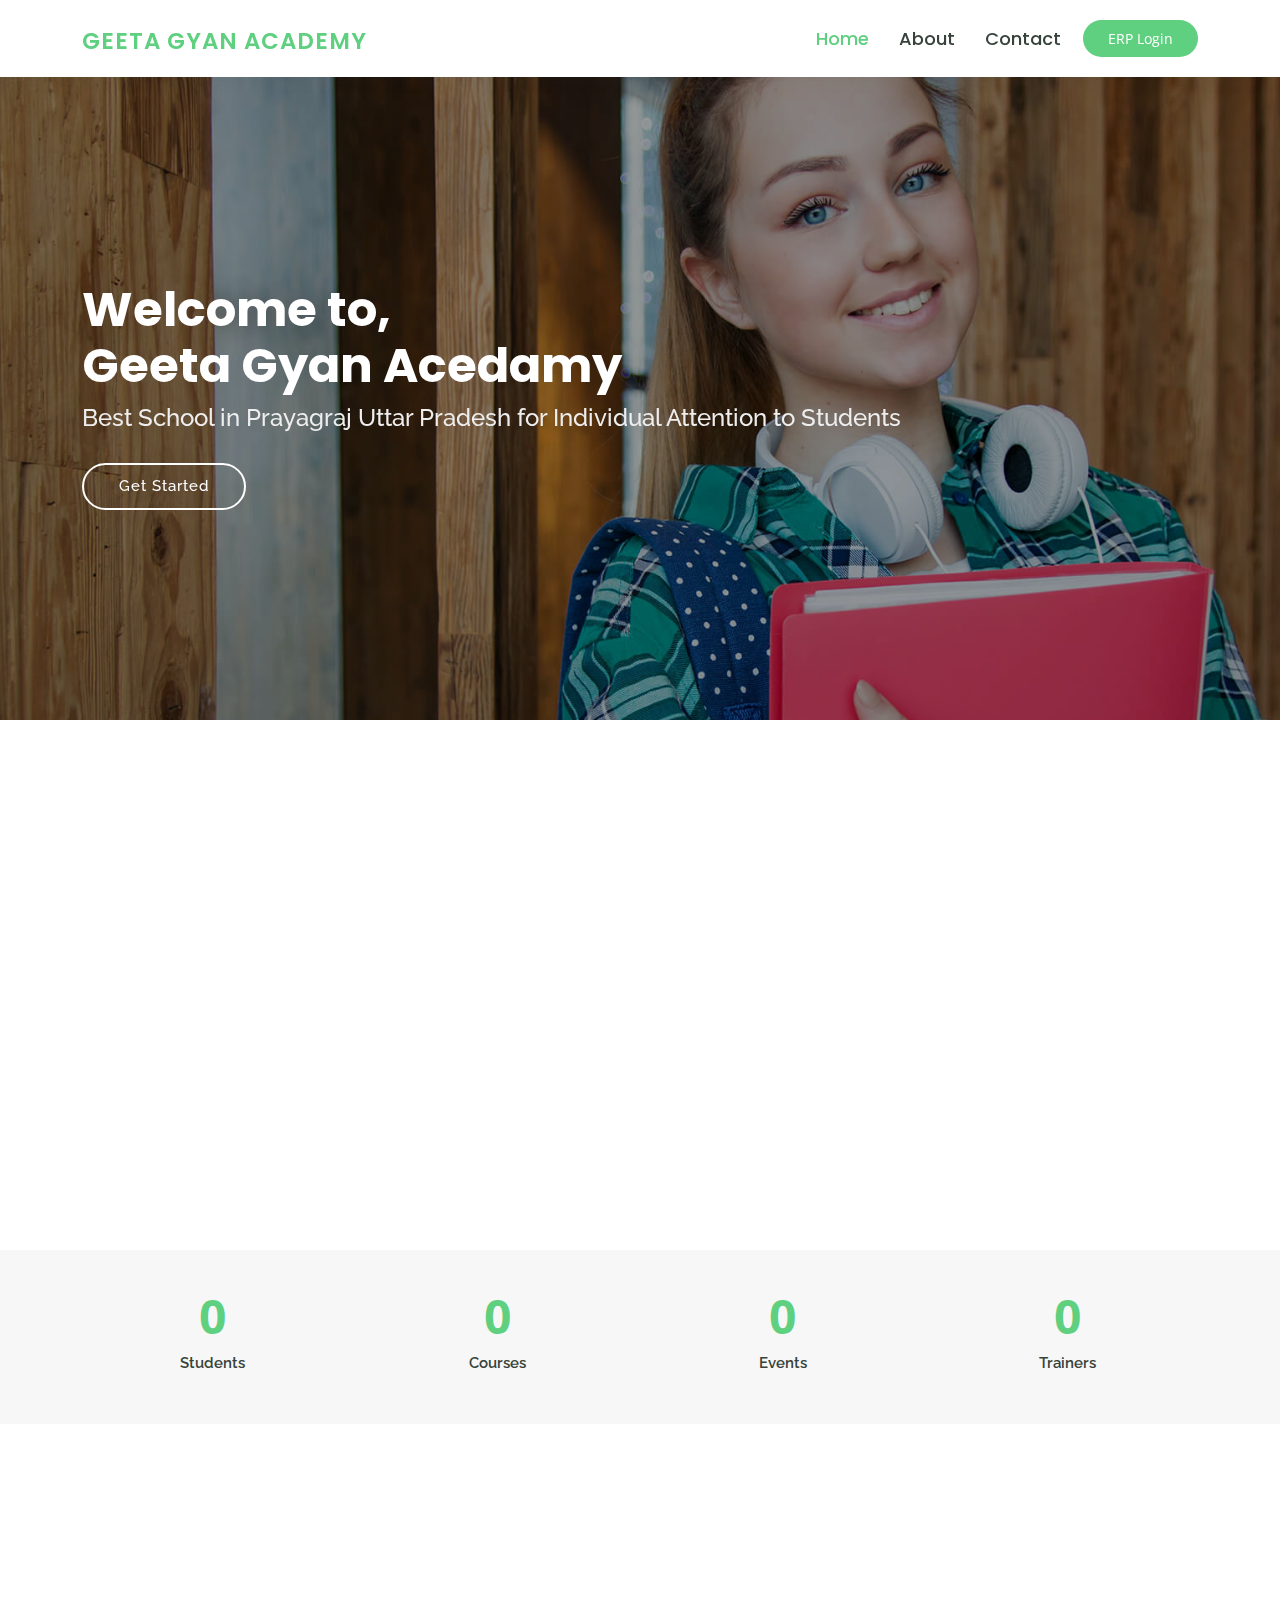
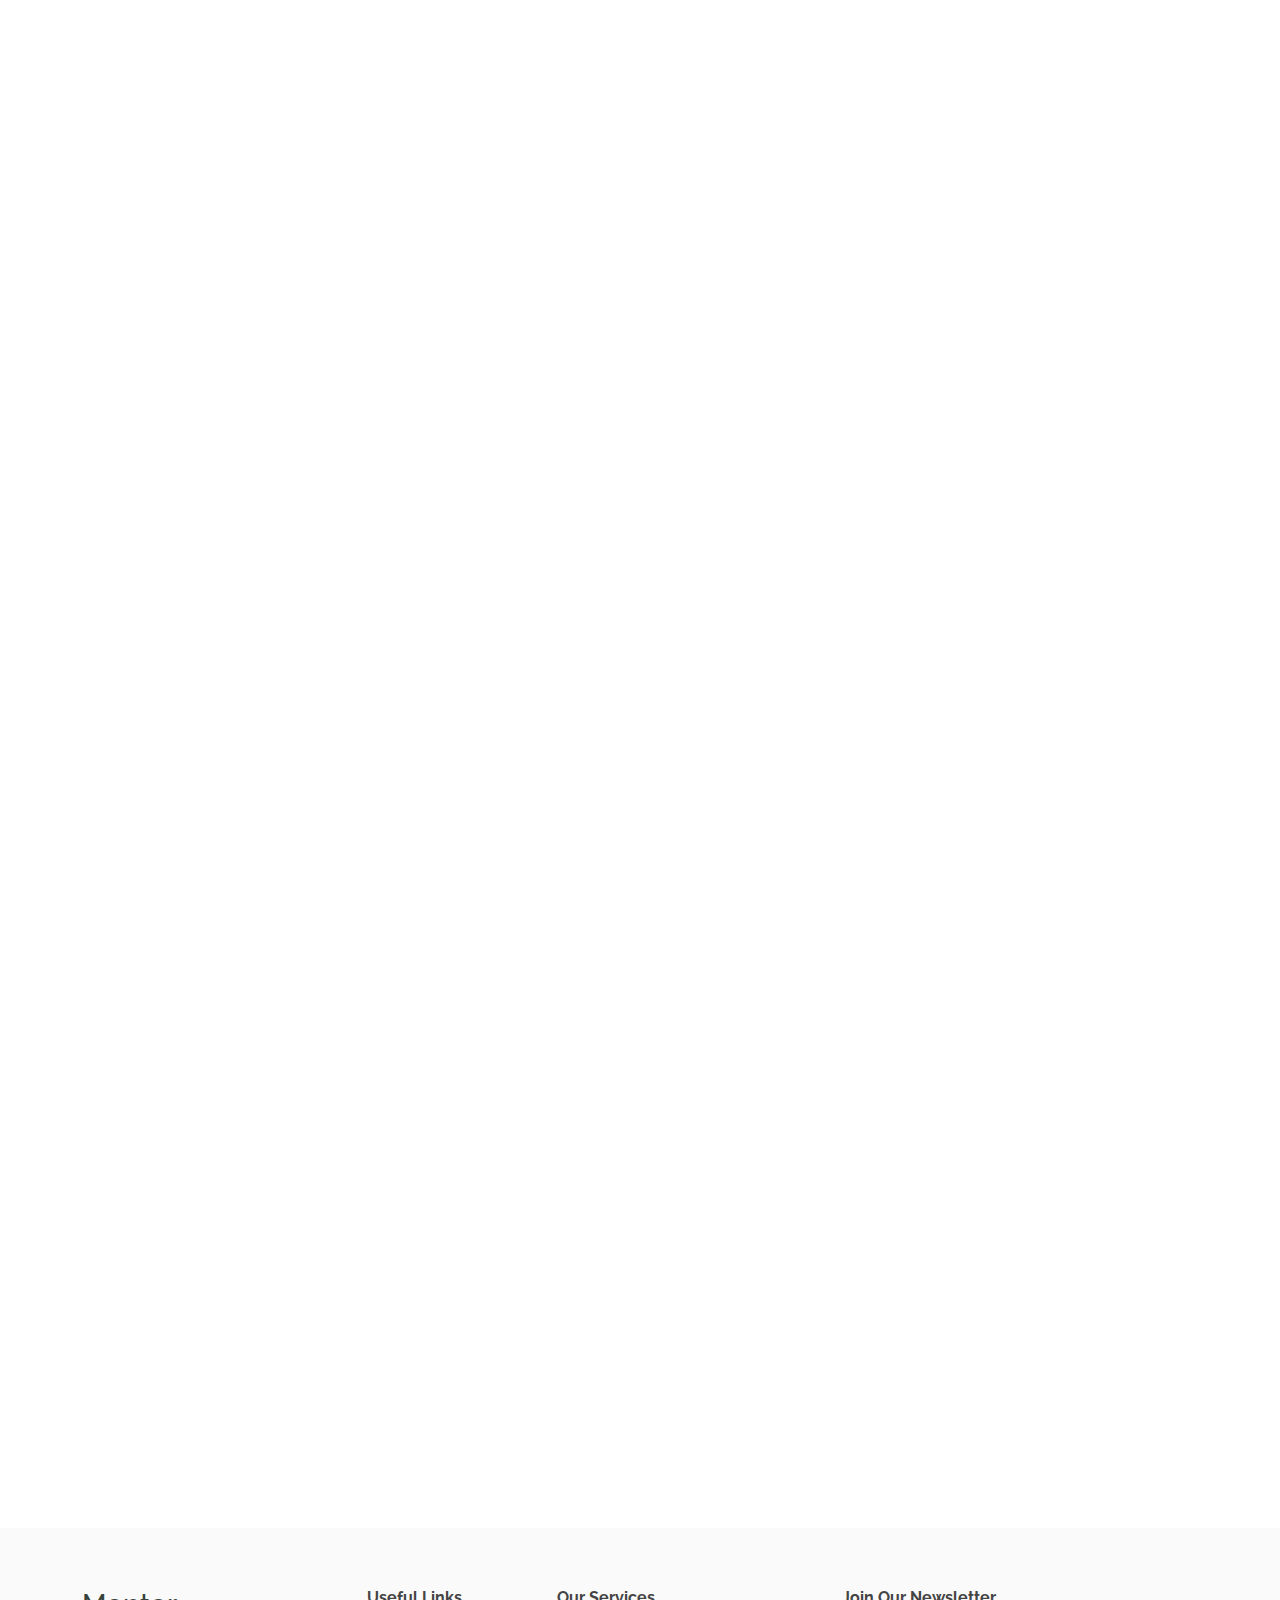
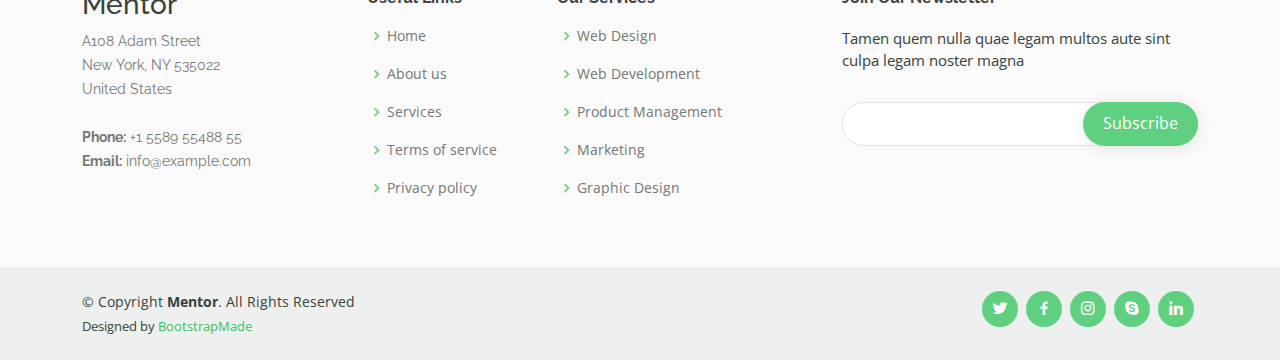
<file: index.html>
<!DOCTYPE html>
<html lang="en">

<head>
  <meta charset="utf-8">
  <meta content="width=device-width, initial-scale=1.0" name="viewport">

  <title>Geeta Gyan Academy</title>
  <meta content="" name="description">
  <meta content="" name="keywords">

  <!-- Favicons -->
  <link href="./logo.png" rel="icon">
  <link href="./logo.png" rel="apple-touch-icon">

  <!-- Google Fonts -->
  <link href="https://fonts.googleapis.com/css?family=Open+Sans:300,300i,400,400i,600,600i,700,700i|Raleway:300,300i,400,400i,500,500i,600,600i,700,700i|Poppins:300,300i,400,400i,500,500i,600,600i,700,700i" rel="stylesheet">

  <!-- Vendor CSS Files -->
  <link href="assets/vendor/animate.css/animate.min.css" rel="stylesheet">
  <link href="assets/vendor/aos/aos.css" rel="stylesheet">
  <link href="assets/vendor/bootstrap/css/bootstrap.min.css" rel="stylesheet">
  <link href="assets/vendor/bootstrap-icons/bootstrap-icons.css" rel="stylesheet">
  <link href="assets/vendor/boxicons/css/boxicons.min.css" rel="stylesheet">
  <link href="assets/vendor/remixicon/remixicon.css" rel="stylesheet">
  <link href="assets/vendor/swiper/swiper-bundle.min.css" rel="stylesheet">

  <!-- Template Main CSS File -->
  <link href="assets/css/style.css" rel="stylesheet">

  <!-- =======================================================
  * Template Name: Mentor
  * Updated: Mar 10 2023 with Bootstrap v5.2.3
  * Template URL: https://bootstrapmade.com/mentor-free-education-bootstrap-theme/
  * Author: BootstrapMade.com
  * License: https://bootstrapmade.com/license/
  ======================================================== -->
</head>

<body>

  <!-- ======= Header ======= -->
  <header id="header" class="fixed-top">
    <div class="container d-flex align-items-center">

      <h1 class="logo me-auto"><a href="index.html" style="font-size: 23px;">Geeta Gyan Academy</a></h1>
      <!-- Uncomment below if you prefer to use an image logo -->
      <!-- <a href="index.html" class="logo me-auto"><img src="assets/img/logo.png" alt="" class="img-fluid"></a>-->

      <nav id="navbar" class="navbar order-last order-lg-0">
        <ul>
          <li><a class="active" href="index.html">Home</a></li>
          <li><a href="about.html">About</a></li>
          <li><a href="contact.html">Contact</a></li>      
        </ul>
        
        <i class="bi bi-list mobile-nav-toggle"></i>
      </nav><!-- .navbar -->

<a href="courses.html" class="get-started-btn">ERP Login</a>

    </div>
  </header><!-- End Header -->

  <!-- ======= Hero Section ======= -->
  <section id="hero" class="d-flex justify-content-center align-items-center">
    <div class="container position-relative" data-aos="zoom-in" data-aos-delay="100">
      <h1>Welcome to,<br>Geeta Gyan Acedamy</h1>
      <h2>Best School in Prayagraj Uttar Pradesh for Individual Attention to Students</h2>
      <a href="contact.html" class="btn-get-started">Get Started</a>
    </div>
  </section><!-- End Hero -->

  <main id="main">

    <!-- ======= About Section ======= -->
    <section id="about" class="about">
      <div class="container" data-aos="fade-up">

        <div class="row">
          <div class="col-lg-6 order-1 order-lg-2" data-aos="fade-left" data-aos-delay="100">
            <img src="assets/img/about.jpg" class="img-fluid" alt="">
          </div>
          <div class="col-lg-6 pt-4 pt-lg-0 order-2 order-lg-1 content">
            <h3>Voluptatem dignissimos provident quasi corporis voluptates sit assumenda.</h3>
            <p class="fst-italic">
              Lorem ipsum dolor sit amet, consectetur adipiscing elit, sed do eiusmod tempor incididunt ut labore et dolore
              magna aliqua.
            </p>
            <ul>
              <li><i class="bi bi-check-circle"></i> Ullamco laboris nisi ut aliquip ex ea commodo consequat.</li>
              <li><i class="bi bi-check-circle"></i> Duis aute irure dolor in reprehenderit in voluptate velit.</li>
              <li><i class="bi bi-check-circle"></i> Ullamco laboris nisi ut aliquip ex ea commodo consequat. Duis aute irure dolor in reprehenderit in voluptate trideta storacalaperda mastiro dolore eu fugiat nulla pariatur.</li>
            </ul>
            <p>
              Ullamco laboris nisi ut aliquip ex ea commodo consequat. Duis aute irure dolor in reprehenderit in voluptate
            </p>

          </div>
        </div>

      </div>
    </section><!-- End About Section -->

    <!-- ======= Counts Section ======= -->
    <section id="counts" class="counts section-bg">
      <div class="container">

        <div class="row counters">

          <div class="col-lg-3 col-6 text-center">
            <span data-purecounter-start="0" data-purecounter-end="1232" data-purecounter-duration="1" class="purecounter"></span>
            <p>Students</p>
          </div>

          <div class="col-lg-3 col-6 text-center">
            <span data-purecounter-start="0" data-purecounter-end="64" data-purecounter-duration="1" class="purecounter"></span>
            <p>Courses</p>
          </div>

          <div class="col-lg-3 col-6 text-center">
            <span data-purecounter-start="0" data-purecounter-end="42" data-purecounter-duration="1" class="purecounter"></span>
            <p>Events</p>
          </div>

          <div class="col-lg-3 col-6 text-center">
            <span data-purecounter-start="0" data-purecounter-end="15" data-purecounter-duration="1" class="purecounter"></span>
            <p>Trainers</p>
          </div>

        </div>

      </div>
    </section><!-- End Counts Section -->

    <!-- ======= Why Us Section ======= -->
    <section id="why-us" class="why-us">
      <div class="container" data-aos="fade-up">

        <div class="row">
          <div class="col-lg-4 d-flex align-items-stretch">
            <div class="content">
              <h3>Why Choose Mentor?</h3>
              <p>
                Lorem ipsum dolor sit amet, consectetur adipiscing elit, sed do eiusmod tempor incididunt ut labore et dolore magna aliqua. Duis aute irure dolor in reprehenderit
                Asperiores dolores sed et. Tenetur quia eos. Autem tempore quibusdam vel necessitatibus optio ad corporis.
              </p>
              <div class="text-center">
                <a href="about.html" class="more-btn">Learn More <i class="bx bx-chevron-right"></i></a>
              </div>
            </div>
          </div>
          <div class="col-lg-8 d-flex align-items-stretch" data-aos="zoom-in" data-aos-delay="100">
            <div class="icon-boxes d-flex flex-column justify-content-center">
              <div class="row">
                <div class="col-xl-4 d-flex align-items-stretch">
                  <div class="icon-box mt-4 mt-xl-0">
                    <i class="bx bx-receipt"></i>
                    <h4>Corporis voluptates sit</h4>
                    <p>Consequuntur sunt aut quasi enim aliquam quae harum pariatur laboris nisi ut aliquip</p>
                  </div>
                </div>
                <div class="col-xl-4 d-flex align-items-stretch">
                  <div class="icon-box mt-4 mt-xl-0">
                    <i class="bx bx-cube-alt"></i>
                    <h4>Ullamco laboris ladore pan</h4>
                    <p>Excepteur sint occaecat cupidatat non proident, sunt in culpa qui officia deserunt</p>
                  </div>
                </div>
                <div class="col-xl-4 d-flex align-items-stretch">
                  <div class="icon-box mt-4 mt-xl-0">
                    <i class="bx bx-images"></i>
                    <h4>Labore consequatur</h4>
                    <p>Aut suscipit aut cum nemo deleniti aut omnis. Doloribus ut maiores omnis facere</p>
                  </div>
                </div>
              </div>
            </div><!-- End .content-->
          </div>
        </div>

      </div>
    </section><!-- End Why Us Section -->

    <!-- ======= Features Section ======= -->
    <section id="features" class="features">
      <div class="container" data-aos="fade-up">

        <div class="row" data-aos="zoom-in" data-aos-delay="100">
          <div class="col-lg-3 col-md-4">
            <div class="icon-box">
              <i class="ri-store-line" style="color: #ffbb2c;"></i>
              <h3><a href="">Lorem Ipsum</a></h3>
            </div>
          </div>
          <div class="col-lg-3 col-md-4 mt-4 mt-md-0">
            <div class="icon-box">
              <i class="ri-bar-chart-box-line" style="color: #5578ff;"></i>
              <h3><a href="">Dolor Sitema</a></h3>
            </div>
          </div>
          <div class="col-lg-3 col-md-4 mt-4 mt-md-0">
            <div class="icon-box">
              <i class="ri-calendar-todo-line" style="color: #e80368;"></i>
              <h3><a href="">Sed perspiciatis</a></h3>
            </div>
          </div>
          <div class="col-lg-3 col-md-4 mt-4 mt-lg-0">
            <div class="icon-box">
              <i class="ri-paint-brush-line" style="color: #e361ff;"></i>
              <h3><a href="">Magni Dolores</a></h3>
            </div>
          </div>
          <div class="col-lg-3 col-md-4 mt-4">
            <div class="icon-box">
              <i class="ri-database-2-line" style="color: #47aeff;"></i>
              <h3><a href="">Nemo Enim</a></h3>
            </div>
          </div>
          <div class="col-lg-3 col-md-4 mt-4">
            <div class="icon-box">
              <i class="ri-gradienter-line" style="color: #ffa76e;"></i>
              <h3><a href="">Eiusmod Tempor</a></h3>
            </div>
          </div>
          <div class="col-lg-3 col-md-4 mt-4">
            <div class="icon-box">
              <i class="ri-file-list-3-line" style="color: #11dbcf;"></i>
              <h3><a href="">Midela Teren</a></h3>
            </div>
          </div>
          <div class="col-lg-3 col-md-4 mt-4">
            <div class="icon-box">
              <i class="ri-price-tag-2-line" style="color: #4233ff;"></i>
              <h3><a href="">Pira Neve</a></h3>
            </div>
          </div>
          <div class="col-lg-3 col-md-4 mt-4">
            <div class="icon-box">
              <i class="ri-anchor-line" style="color: #b2904f;"></i>
              <h3><a href="">Dirada Pack</a></h3>
            </div>
          </div>
          <div class="col-lg-3 col-md-4 mt-4">
            <div class="icon-box">
              <i class="ri-disc-line" style="color: #b20969;"></i>
              <h3><a href="">Moton Ideal</a></h3>
            </div>
          </div>
          <div class="col-lg-3 col-md-4 mt-4">
            <div class="icon-box">
              <i class="ri-base-station-line" style="color: #ff5828;"></i>
              <h3><a href="">Verdo Park</a></h3>
            </div>
          </div>
          <div class="col-lg-3 col-md-4 mt-4">
            <div class="icon-box">
              <i class="ri-fingerprint-line" style="color: #29cc61;"></i>
              <h3><a href="">Flavor Nivelanda</a></h3>
            </div>
          </div>
        </div>

      </div>
    </section><!-- End Features Section -->

   
    <!-- ======= Trainers Section ======= -->
    <section id="trainers" class="trainers">
      <div class="container" data-aos="fade-up">

        <div class="section-title">
          <h2>Trainer</h2>
          <p>Top Teachers</p>
        </div>

        <div class="row" data-aos="zoom-in" data-aos-delay="100">
          <div class="col-lg-4 col-md-6 d-flex align-items-stretch">
            <div class="member">
              <img src="assets/img/trainers/trainer-1.jpg" class="img-fluid" alt="">
              <div class="member-content">
                <h4>Walter White</h4>
                <span>Web Development</span>
                <p>
                  Magni qui quod omnis unde et eos fuga et exercitationem. Odio veritatis perspiciatis quaerat qui aut aut aut
                </p>
                <div class="social">
                  <a href=""><i class="bi bi-twitter"></i></a>
                  <a href=""><i class="bi bi-facebook"></i></a>
                  <a href=""><i class="bi bi-instagram"></i></a>
                  <a href=""><i class="bi bi-linkedin"></i></a>
                </div>
              </div>
            </div>
          </div>

          <div class="col-lg-4 col-md-6 d-flex align-items-stretch">
            <div class="member">
              <img src="assets/img/trainers/trainer-2.jpg" class="img-fluid" alt="">
              <div class="member-content">
                <h4>Sarah Jhinson</h4>
                <span>Marketing</span>
                <p>
                  Repellat fugiat adipisci nemo illum nesciunt voluptas repellendus. In architecto rerum rerum temporibus
                </p>
                <div class="social">
                  <a href=""><i class="bi bi-twitter"></i></a>
                  <a href=""><i class="bi bi-facebook"></i></a>
                  <a href=""><i class="bi bi-instagram"></i></a>
                  <a href=""><i class="bi bi-linkedin"></i></a>
                </div>
              </div>
            </div>
          </div>

          <div class="col-lg-4 col-md-6 d-flex align-items-stretch">
            <div class="member">
              <img src="assets/img/trainers/trainer-3.jpg" class="img-fluid" alt="">
              <div class="member-content">
                <h4>William Anderson</h4>
                <span>Content</span>
                <p>
                  Voluptas necessitatibus occaecati quia. Earum totam consequuntur qui porro et laborum toro des clara
                </p>
                <div class="social">
                  <a href=""><i class="bi bi-twitter"></i></a>
                  <a href=""><i class="bi bi-facebook"></i></a>
                  <a href=""><i class="bi bi-instagram"></i></a>
                  <a href=""><i class="bi bi-linkedin"></i></a>
                </div>
              </div>
            </div>
          </div>

        </div>

      </div>
    </section><!-- End Trainers Section -->

  </main><!-- End #main -->

  <!-- ======= Footer ======= -->
  <footer id="footer">

    <div class="footer-top">
      <div class="container">
        <div class="row">

          <div class="col-lg-3 col-md-6 footer-contact">
            <h3>Mentor</h3>
            <p>
              A108 Adam Street <br>
              New York, NY 535022<br>
              United States <br><br>
              <strong>Phone:</strong> +1 5589 55488 55<br>
              <strong>Email:</strong> info@example.com<br>
            </p>
          </div>

          <div class="col-lg-2 col-md-6 footer-links">
            <h4>Useful Links</h4>
            <ul>
              <li><i class="bx bx-chevron-right"></i> <a href="#">Home</a></li>
              <li><i class="bx bx-chevron-right"></i> <a href="#">About us</a></li>
              <li><i class="bx bx-chevron-right"></i> <a href="#">Services</a></li>
              <li><i class="bx bx-chevron-right"></i> <a href="#">Terms of service</a></li>
              <li><i class="bx bx-chevron-right"></i> <a href="#">Privacy policy</a></li>
            </ul>
          </div>

          <div class="col-lg-3 col-md-6 footer-links">
            <h4>Our Services</h4>
            <ul>
              <li><i class="bx bx-chevron-right"></i> <a href="#">Web Design</a></li>
              <li><i class="bx bx-chevron-right"></i> <a href="#">Web Development</a></li>
              <li><i class="bx bx-chevron-right"></i> <a href="#">Product Management</a></li>
              <li><i class="bx bx-chevron-right"></i> <a href="#">Marketing</a></li>
              <li><i class="bx bx-chevron-right"></i> <a href="#">Graphic Design</a></li>
            </ul>
          </div>

          <div class="col-lg-4 col-md-6 footer-newsletter">
            <h4>Join Our Newsletter</h4>
            <p>Tamen quem nulla quae legam multos aute sint culpa legam noster magna</p>
            <form action="" method="post">
              <input type="email" name="email"><input type="submit" value="Subscribe">
            </form>
          </div>

        </div>
      </div>
    </div>

    <div class="container d-md-flex py-4">

      <div class="me-md-auto text-center text-md-start">
        <div class="copyright">
          &copy; Copyright <strong><span>Mentor</span></strong>. All Rights Reserved
        </div>
        <div class="credits">
          <!-- All the links in the footer should remain intact. -->
          <!-- You can delete the links only if you purchased the pro version. -->
          <!-- Licensing information: https://bootstrapmade.com/license/ -->
          <!-- Purchase the pro version with working PHP/AJAX contact form: https://bootstrapmade.com/mentor-free-education-bootstrap-theme/ -->
          Designed by <a href="https://bootstrapmade.com/">BootstrapMade</a>
        </div>
      </div>
      <div class="social-links text-center text-md-right pt-3 pt-md-0">
        <a href="#" class="twitter"><i class="bx bxl-twitter"></i></a>
        <a href="#" class="facebook"><i class="bx bxl-facebook"></i></a>
        <a href="#" class="instagram"><i class="bx bxl-instagram"></i></a>
        <a href="#" class="google-plus"><i class="bx bxl-skype"></i></a>
        <a href="#" class="linkedin"><i class="bx bxl-linkedin"></i></a>
      </div>
    </div>
  </footer><!-- End Footer -->

  <div id="preloader"></div>
  <a href="#" class="back-to-top d-flex align-items-center justify-content-center"><i class="bi bi-arrow-up-short"></i></a>

  <!-- Vendor JS Files -->
  <script src="assets/vendor/purecounter/purecounter_vanilla.js"></script>
  <script src="assets/vendor/aos/aos.js"></script>
  <script src="assets/vendor/bootstrap/js/bootstrap.bundle.min.js"></script>
  <script src="assets/vendor/swiper/swiper-bundle.min.js"></script>
  <script src="assets/vendor/php-email-form/validate.js"></script>

  <!-- Template Main JS File -->
  <script src="assets/js/main.js"></script>

</body>

</html>
</file>
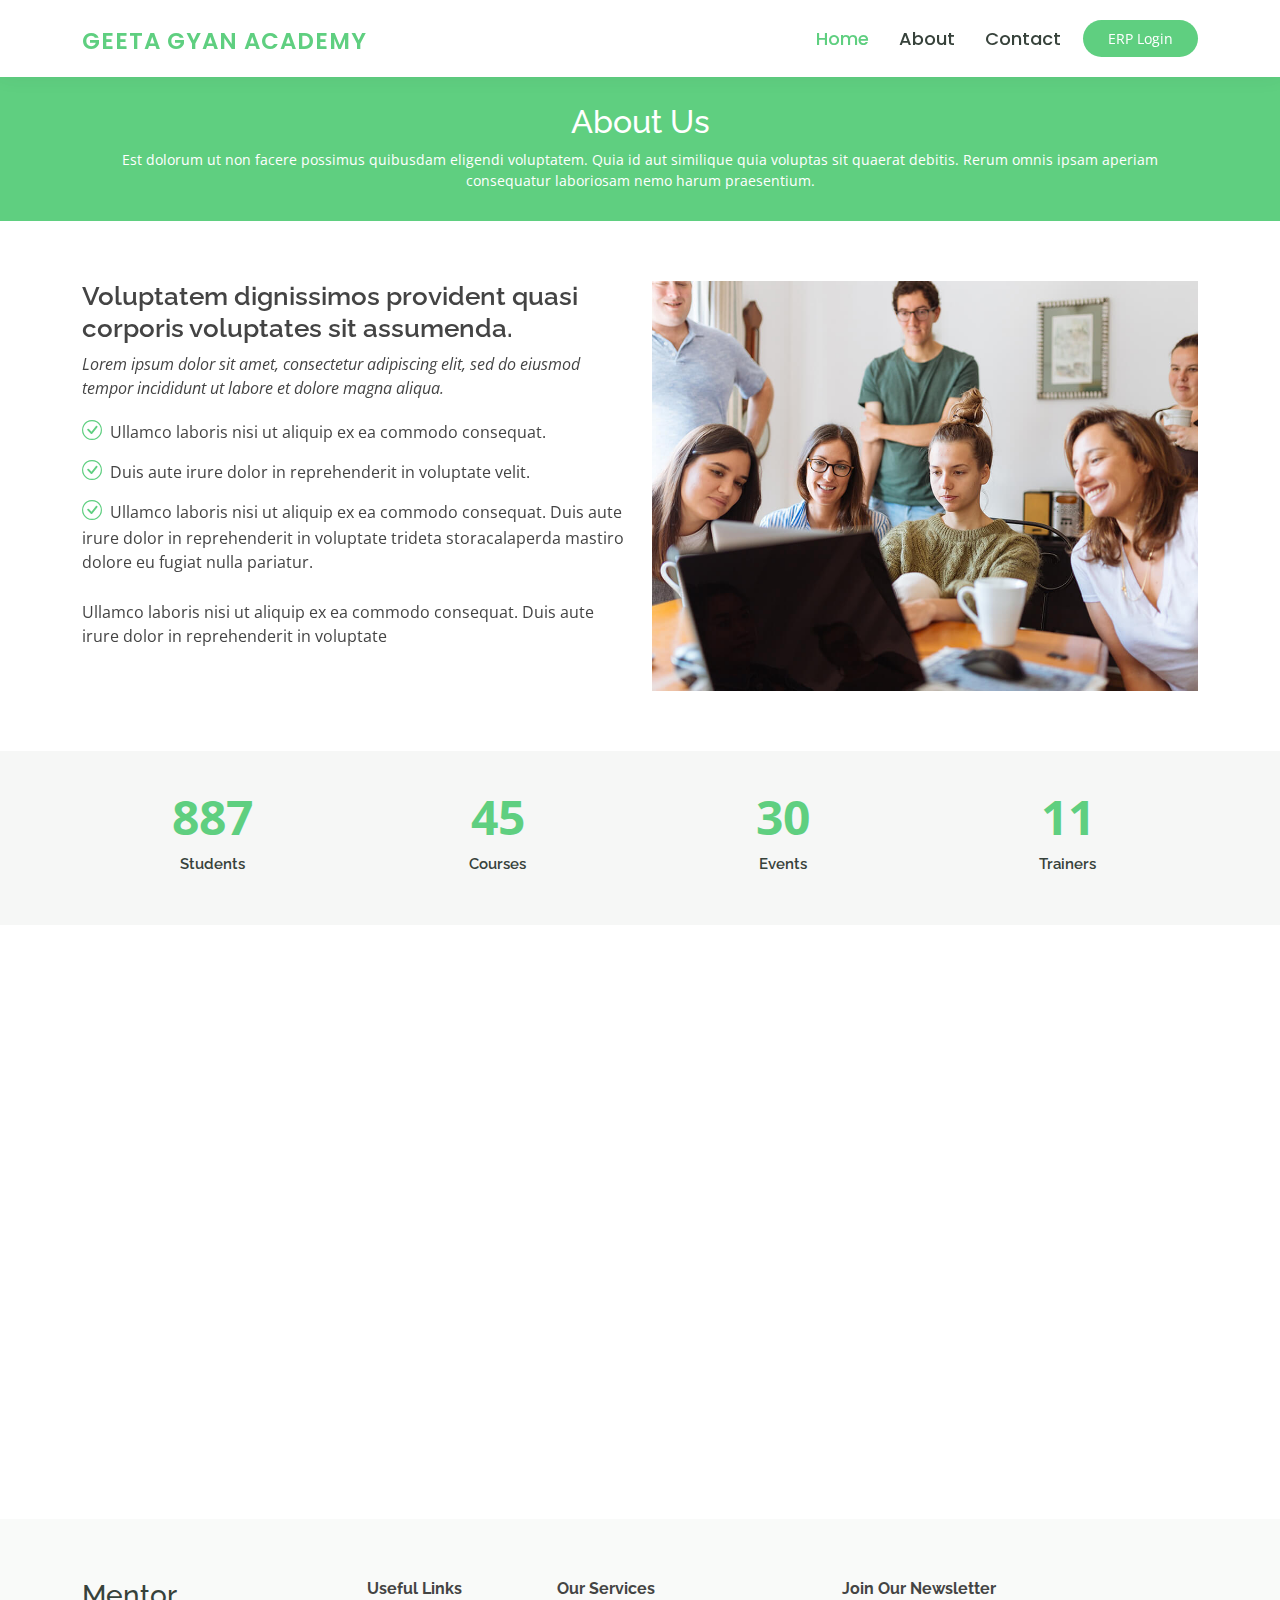
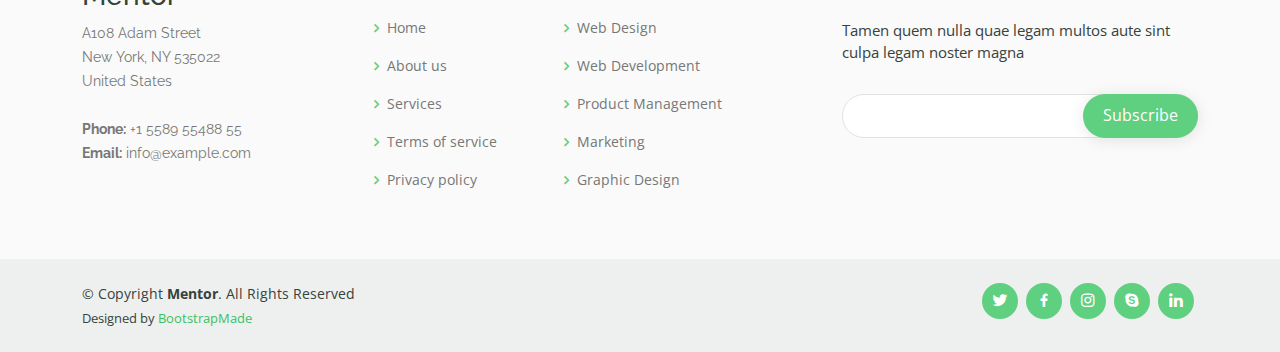
<file: about.html>
<!DOCTYPE html>
<html lang="en">

<head>
  <meta charset="utf-8">
  <meta content="width=device-width, initial-scale=1.0" name="viewport">

  <title>About - Mentor Bootstrap Template</title>
  <meta content="" name="description">
  <meta content="" name="keywords">

  <!-- Favicons -->
  <link href="assets/img/favicon.png" rel="icon">
  <link href="assets/img/apple-touch-icon.png" rel="apple-touch-icon">

  <!-- Google Fonts -->
  <link href="https://fonts.googleapis.com/css?family=Open+Sans:300,300i,400,400i,600,600i,700,700i|Raleway:300,300i,400,400i,500,500i,600,600i,700,700i|Poppins:300,300i,400,400i,500,500i,600,600i,700,700i" rel="stylesheet">

  <!-- Vendor CSS Files -->
  <link href="assets/vendor/animate.css/animate.min.css" rel="stylesheet">
  <link href="assets/vendor/aos/aos.css" rel="stylesheet">
  <link href="assets/vendor/bootstrap/css/bootstrap.min.css" rel="stylesheet">
  <link href="assets/vendor/bootstrap-icons/bootstrap-icons.css" rel="stylesheet">
  <link href="assets/vendor/boxicons/css/boxicons.min.css" rel="stylesheet">
  <link href="assets/vendor/remixicon/remixicon.css" rel="stylesheet">
  <link href="assets/vendor/swiper/swiper-bundle.min.css" rel="stylesheet">

  <!-- Template Main CSS File -->
  <link href="assets/css/style.css" rel="stylesheet">

  <!-- =======================================================
  * Template Name: Mentor
  * Updated: Mar 10 2023 with Bootstrap v5.2.3
  * Template URL: https://bootstrapmade.com/mentor-free-education-bootstrap-theme/
  * Author: BootstrapMade.com
  * License: https://bootstrapmade.com/license/
  ======================================================== -->
</head>

<body>

  <!-- ======= Header ======= -->
  <header id="header" class="fixed-top">
    <div class="container d-flex align-items-center">

      <h1 class="logo me-auto"><a href="index.html" style="font-size: 23px;">Geeta Gyan Academy</a></h1>
      <!-- Uncomment below if you prefer to use an image logo -->
      <!-- <a href="index.html" class="logo me-auto"><img src="assets/img/logo.png" alt="" class="img-fluid"></a>-->

      <nav id="navbar" class="navbar order-last order-lg-0">
        <ul>
          <li><a class="active" href="index.html">Home</a></li>
          <li><a href="about.html">About</a></li>
          <li><a href="contact.html">Contact</a></li>      
        </ul>
        
        <i class="bi bi-list mobile-nav-toggle"></i>
      </nav><!-- .navbar -->

<a href="courses.html" class="get-started-btn">ERP Login</a>

    </div>
  </header><!-- End Header -->

  <main id="main">
    <!-- ======= Breadcrumbs ======= -->
    <div class="breadcrumbs" data-aos="fade-in">
      <div class="container">
        <h2>About Us</h2>
        <p>Est dolorum ut non facere possimus quibusdam eligendi voluptatem. Quia id aut similique quia voluptas sit quaerat debitis. Rerum omnis ipsam aperiam consequatur laboriosam nemo harum praesentium. </p>
      </div>
    </div><!-- End Breadcrumbs -->

    <!-- ======= About Section ======= -->
    <section id="about" class="about">
      <div class="container" data-aos="fade-up">

        <div class="row">
          <div class="col-lg-6 order-1 order-lg-2" data-aos="fade-left" data-aos-delay="100">
            <img src="assets/img/about.jpg" class="img-fluid" alt="">
          </div>
          <div class="col-lg-6 pt-4 pt-lg-0 order-2 order-lg-1 content">
            <h3>Voluptatem dignissimos provident quasi corporis voluptates sit assumenda.</h3>
            <p class="fst-italic">
              Lorem ipsum dolor sit amet, consectetur adipiscing elit, sed do eiusmod tempor incididunt ut labore et dolore
              magna aliqua.
            </p>
            <ul>
              <li><i class="bi bi-check-circle"></i> Ullamco laboris nisi ut aliquip ex ea commodo consequat.</li>
              <li><i class="bi bi-check-circle"></i> Duis aute irure dolor in reprehenderit in voluptate velit.</li>
              <li><i class="bi bi-check-circle"></i> Ullamco laboris nisi ut aliquip ex ea commodo consequat. Duis aute irure dolor in reprehenderit in voluptate trideta storacalaperda mastiro dolore eu fugiat nulla pariatur.</li>
            </ul>
            <p>
              Ullamco laboris nisi ut aliquip ex ea commodo consequat. Duis aute irure dolor in reprehenderit in voluptate
            </p>

          </div>
        </div>

      </div>
    </section><!-- End About Section -->

    <!-- ======= Counts Section ======= -->
    <section id="counts" class="counts section-bg">
      <div class="container">

        <div class="row counters">

          <div class="col-lg-3 col-6 text-center">
            <span data-purecounter-start="0" data-purecounter-end="1232" data-purecounter-duration="1" class="purecounter"></span>
            <p>Students</p>
          </div>

          <div class="col-lg-3 col-6 text-center">
            <span data-purecounter-start="0" data-purecounter-end="64" data-purecounter-duration="1" class="purecounter"></span>
            <p>Courses</p>
          </div>

          <div class="col-lg-3 col-6 text-center">
            <span data-purecounter-start="0" data-purecounter-end="42" data-purecounter-duration="1" class="purecounter"></span>
            <p>Events</p>
          </div>

          <div class="col-lg-3 col-6 text-center">
            <span data-purecounter-start="0" data-purecounter-end="15" data-purecounter-duration="1" class="purecounter"></span>
            <p>Trainers</p>
          </div>

        </div>

      </div>
    </section><!-- End Counts Section -->

    <!-- ======= Testimonials Section ======= -->
    <section id="testimonials" class="testimonials">
      <div class="container" data-aos="fade-up">

        <div class="section-title">
          <h2>Testimonials</h2>
          <p>What are they saying</p>
        </div>

        <div class="testimonials-slider swiper" data-aos="fade-up" data-aos-delay="100">
          <div class="swiper-wrapper">

            <div class="swiper-slide">
              <div class="testimonial-wrap">
                <div class="testimonial-item">
                  <img src="assets/img/testimonials/testimonials-1.jpg" class="testimonial-img" alt="">
                  <h3>Saul Goodman</h3>
                  <h4>Ceo &amp; Founder</h4>
                  <p>
                    <i class="bx bxs-quote-alt-left quote-icon-left"></i>
                    Proin iaculis purus consequat sem cure digni ssim donec porttitora entum suscipit rhoncus. Accusantium quam, ultricies eget id, aliquam eget nibh et. Maecen aliquam, risus at semper.
                    <i class="bx bxs-quote-alt-right quote-icon-right"></i>
                  </p>
                </div>
              </div>
            </div><!-- End testimonial item -->

            <div class="swiper-slide">
              <div class="testimonial-wrap">
                <div class="testimonial-item">
                  <img src="assets/img/testimonials/testimonials-2.jpg" class="testimonial-img" alt="">
                  <h3>Sara Wilsson</h3>
                  <h4>Designer</h4>
                  <p>
                    <i class="bx bxs-quote-alt-left quote-icon-left"></i>
                    Export tempor illum tamen malis malis eram quae irure esse labore quem cillum quid cillum eram malis quorum velit fore eram velit sunt aliqua noster fugiat irure amet legam anim culpa.
                    <i class="bx bxs-quote-alt-right quote-icon-right"></i>
                  </p>
                </div>
              </div>
            </div><!-- End testimonial item -->

            <div class="swiper-slide">
              <div class="testimonial-wrap">
                <div class="testimonial-item">
                  <img src="assets/img/testimonials/testimonials-3.jpg" class="testimonial-img" alt="">
                  <h3>Jena Karlis</h3>
                  <h4>Store Owner</h4>
                  <p>
                    <i class="bx bxs-quote-alt-left quote-icon-left"></i>
                    Enim nisi quem export duis labore cillum quae magna enim sint quorum nulla quem veniam duis minim tempor labore quem eram duis noster aute amet eram fore quis sint minim.
                    <i class="bx bxs-quote-alt-right quote-icon-right"></i>
                  </p>
                </div>
              </div>
            </div><!-- End testimonial item -->

            <div class="swiper-slide">
              <div class="testimonial-wrap">
                <div class="testimonial-item">
                  <img src="assets/img/testimonials/testimonials-4.jpg" class="testimonial-img" alt="">
                  <h3>Matt Brandon</h3>
                  <h4>Freelancer</h4>
                  <p>
                    <i class="bx bxs-quote-alt-left quote-icon-left"></i>
                    Fugiat enim eram quae cillum dolore dolor amet nulla culpa multos export minim fugiat minim velit minim dolor enim duis veniam ipsum anim magna sunt elit fore quem dolore labore illum veniam.
                    <i class="bx bxs-quote-alt-right quote-icon-right"></i>
                  </p>
                </div>
              </div>
            </div><!-- End testimonial item -->

            <div class="swiper-slide">
              <div class="testimonial-wrap">
                <div class="testimonial-item">
                  <img src="assets/img/testimonials/testimonials-5.jpg" class="testimonial-img" alt="">
                  <h3>John Larson</h3>
                  <h4>Entrepreneur</h4>
                  <p>
                    <i class="bx bxs-quote-alt-left quote-icon-left"></i>
                    Quis quorum aliqua sint quem legam fore sunt eram irure aliqua veniam tempor noster veniam enim culpa labore duis sunt culpa nulla illum cillum fugiat legam esse veniam culpa fore nisi cillum quid.
                    <i class="bx bxs-quote-alt-right quote-icon-right"></i>
                  </p>
                </div>
              </div>
            </div><!-- End testimonial item -->

          </div>
          <div class="swiper-pagination"></div>
        </div>

      </div>
    </section><!-- End Testimonials Section -->

  </main><!-- End #main -->

  <!-- ======= Footer ======= -->
  <footer id="footer">

    <div class="footer-top">
      <div class="container">
        <div class="row">

          <div class="col-lg-3 col-md-6 footer-contact">
            <h3>Mentor</h3>
            <p>
              A108 Adam Street <br>
              New York, NY 535022<br>
              United States <br><br>
              <strong>Phone:</strong> +1 5589 55488 55<br>
              <strong>Email:</strong> info@example.com<br>
            </p>
          </div>

          <div class="col-lg-2 col-md-6 footer-links">
            <h4>Useful Links</h4>
            <ul>
              <li><i class="bx bx-chevron-right"></i> <a href="#">Home</a></li>
              <li><i class="bx bx-chevron-right"></i> <a href="#">About us</a></li>
              <li><i class="bx bx-chevron-right"></i> <a href="#">Services</a></li>
              <li><i class="bx bx-chevron-right"></i> <a href="#">Terms of service</a></li>
              <li><i class="bx bx-chevron-right"></i> <a href="#">Privacy policy</a></li>
            </ul>
          </div>

          <div class="col-lg-3 col-md-6 footer-links">
            <h4>Our Services</h4>
            <ul>
              <li><i class="bx bx-chevron-right"></i> <a href="#">Web Design</a></li>
              <li><i class="bx bx-chevron-right"></i> <a href="#">Web Development</a></li>
              <li><i class="bx bx-chevron-right"></i> <a href="#">Product Management</a></li>
              <li><i class="bx bx-chevron-right"></i> <a href="#">Marketing</a></li>
              <li><i class="bx bx-chevron-right"></i> <a href="#">Graphic Design</a></li>
            </ul>
          </div>

          <div class="col-lg-4 col-md-6 footer-newsletter">
            <h4>Join Our Newsletter</h4>
            <p>Tamen quem nulla quae legam multos aute sint culpa legam noster magna</p>
            <form action="" method="post">
              <input type="email" name="email"><input type="submit" value="Subscribe">
            </form>
          </div>

        </div>
      </div>
    </div>

    <div class="container d-md-flex py-4">

      <div class="me-md-auto text-center text-md-start">
        <div class="copyright">
          &copy; Copyright <strong><span>Mentor</span></strong>. All Rights Reserved
        </div>
        <div class="credits">
          <!-- All the links in the footer should remain intact. -->
          <!-- You can delete the links only if you purchased the pro version. -->
          <!-- Licensing information: https://bootstrapmade.com/license/ -->
          <!-- Purchase the pro version with working PHP/AJAX contact form: https://bootstrapmade.com/mentor-free-education-bootstrap-theme/ -->
          Designed by <a href="https://bootstrapmade.com/">BootstrapMade</a>
        </div>
      </div>
      <div class="social-links text-center text-md-right pt-3 pt-md-0">
        <a href="#" class="twitter"><i class="bx bxl-twitter"></i></a>
        <a href="#" class="facebook"><i class="bx bxl-facebook"></i></a>
        <a href="#" class="instagram"><i class="bx bxl-instagram"></i></a>
        <a href="#" class="google-plus"><i class="bx bxl-skype"></i></a>
        <a href="#" class="linkedin"><i class="bx bxl-linkedin"></i></a>
      </div>
    </div>
  </footer><!-- End Footer -->

  <div id="preloader"></div>
  <a href="#" class="back-to-top d-flex align-items-center justify-content-center"><i class="bi bi-arrow-up-short"></i></a>

  <!-- Vendor JS Files -->
  <script src="assets/vendor/purecounter/purecounter_vanilla.js"></script>
  <script src="assets/vendor/aos/aos.js"></script>
  <script src="assets/vendor/bootstrap/js/bootstrap.bundle.min.js"></script>
  <script src="assets/vendor/swiper/swiper-bundle.min.js"></script>
  <script src="assets/vendor/php-email-form/validate.js"></script>

  <!-- Template Main JS File -->
  <script src="assets/js/main.js"></script>

</body>

</html>
</file>
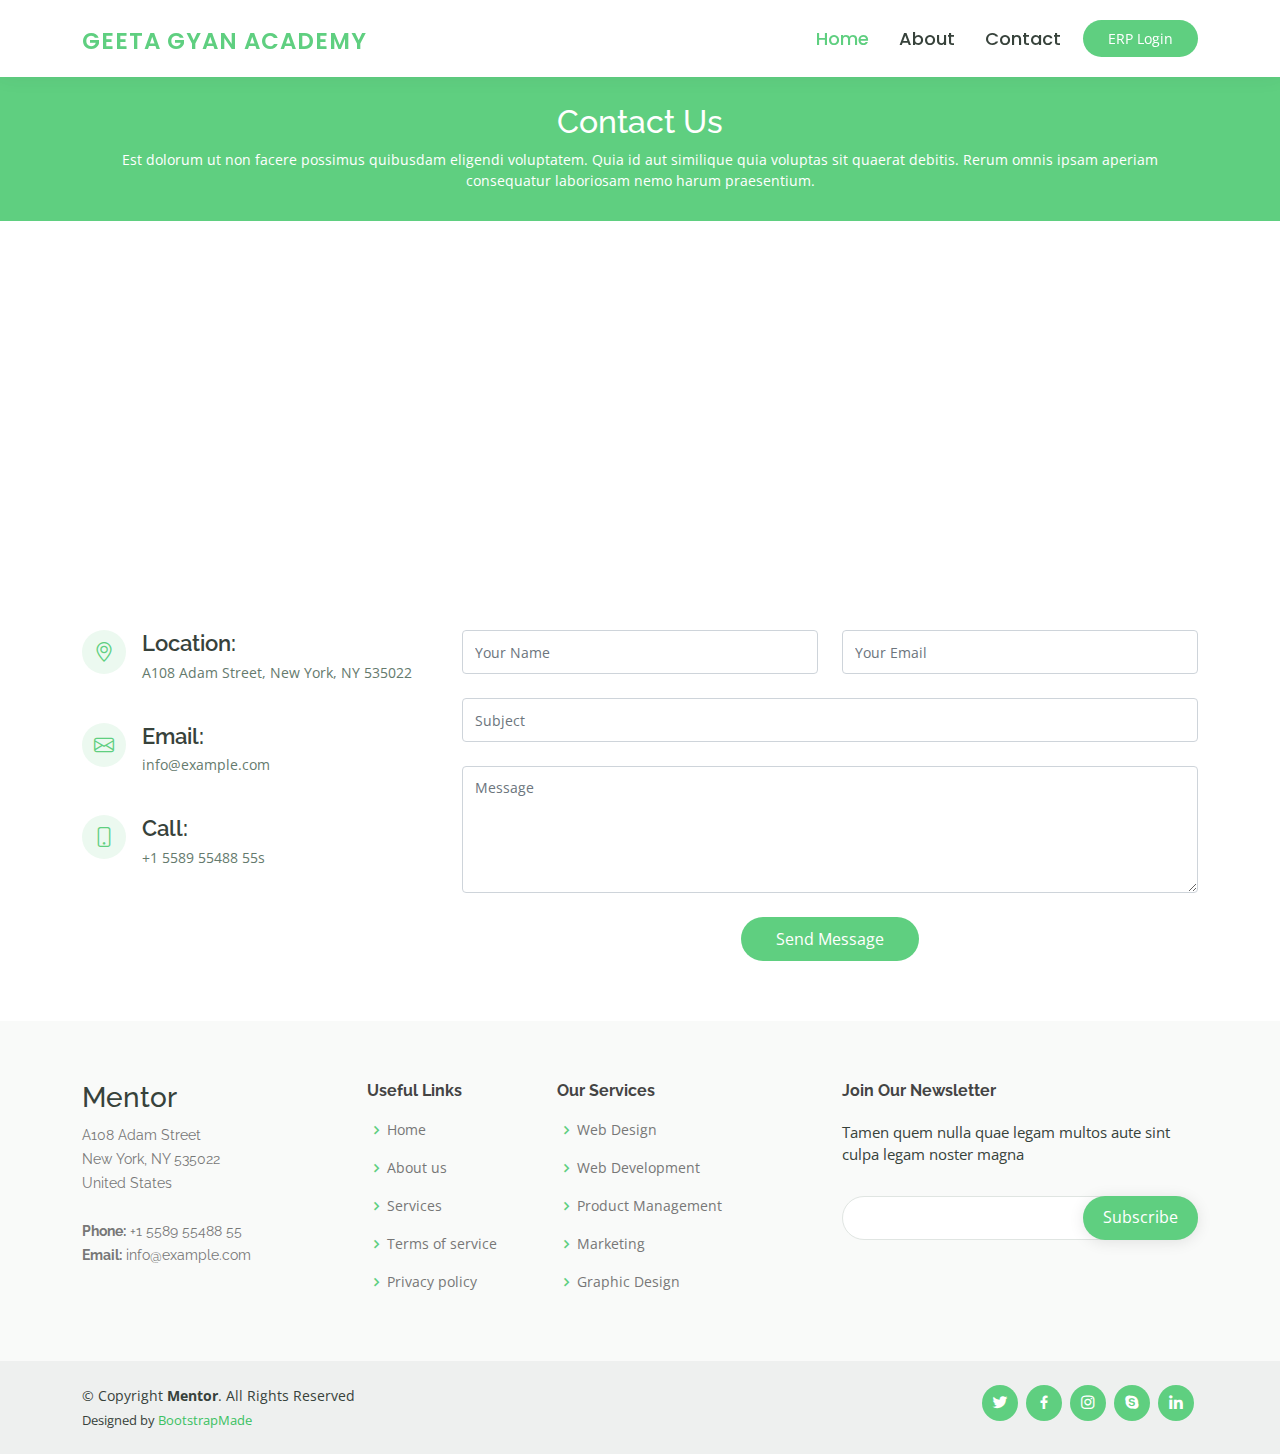
<file: contact.html>
<!DOCTYPE html>
<html lang="en">

<head>
  <meta charset="utf-8">
  <meta content="width=device-width, initial-scale=1.0" name="viewport">

  <title>Contact - Mentor Bootstrap Template</title>
  <meta content="" name="description">
  <meta content="" name="keywords">

  <!-- Favicons -->
  <link href="assets/img/favicon.png" rel="icon">
  <link href="assets/img/apple-touch-icon.png" rel="apple-touch-icon">

  <!-- Google Fonts -->
  <link href="https://fonts.googleapis.com/css?family=Open+Sans:300,300i,400,400i,600,600i,700,700i|Raleway:300,300i,400,400i,500,500i,600,600i,700,700i|Poppins:300,300i,400,400i,500,500i,600,600i,700,700i" rel="stylesheet">

  <!-- Vendor CSS Files -->
  <link href="assets/vendor/animate.css/animate.min.css" rel="stylesheet">
  <link href="assets/vendor/aos/aos.css" rel="stylesheet">
  <link href="assets/vendor/bootstrap/css/bootstrap.min.css" rel="stylesheet">
  <link href="assets/vendor/bootstrap-icons/bootstrap-icons.css" rel="stylesheet">
  <link href="assets/vendor/boxicons/css/boxicons.min.css" rel="stylesheet">
  <link href="assets/vendor/remixicon/remixicon.css" rel="stylesheet">
  <link href="assets/vendor/swiper/swiper-bundle.min.css" rel="stylesheet">

  <!-- Template Main CSS File -->
  <link href="assets/css/style.css" rel="stylesheet">

  <!-- =======================================================
  * Template Name: Mentor
  * Updated: Mar 10 2023 with Bootstrap v5.2.3
  * Template URL: https://bootstrapmade.com/mentor-free-education-bootstrap-theme/
  * Author: BootstrapMade.com
  * License: https://bootstrapmade.com/license/
  ======================================================== -->
</head>

<body>

  <!-- ======= Header ======= -->
<header id="header" class="fixed-top">
    <div class="container d-flex align-items-center">

      <h1 class="logo me-auto"><a href="index.html" style="font-size: 23px;">Geeta Gyan Academy</a></h1>
      <!-- Uncomment below if you prefer to use an image logo -->
      <!-- <a href="index.html" class="logo me-auto"><img src="assets/img/logo.png" alt="" class="img-fluid"></a>-->

      <nav id="navbar" class="navbar order-last order-lg-0">
        <ul>
          <li><a class="active" href="index.html">Home</a></li>
          <li><a href="about.html">About</a></li>
          <li><a href="contact.html">Contact</a></li>      
        </ul>
        
        <i class="bi bi-list mobile-nav-toggle"></i>
      </nav><!-- .navbar -->

<a href="courses.html" class="get-started-btn">ERP Login</a>

    </div>
  </header><!-- End Header -->

  <main id="main">

    <!-- ======= Breadcrumbs ======= -->
    <div class="breadcrumbs" data-aos="fade-in">
      <div class="container">
        <h2>Contact Us</h2>
        <p>Est dolorum ut non facere possimus quibusdam eligendi voluptatem. Quia id aut similique quia voluptas sit quaerat debitis. Rerum omnis ipsam aperiam consequatur laboriosam nemo harum praesentium. </p>
      </div>
    </div><!-- End Breadcrumbs -->

    <!-- ======= Contact Section ======= -->
    <section id="contact" class="contact">
      <div data-aos="fade-up">
        <iframe style="border:0; width: 100%; height: 350px;" src="https://www.google.com/maps/embed?pb=!1m14!1m8!1m3!1d12097.433213460943!2d-74.0062269!3d40.7101282!3m2!1i1024!2i768!4f13.1!3m3!1m2!1s0x0%3A0xb89d1fe6bc499443!2sDowntown+Conference+Center!5e0!3m2!1smk!2sbg!4v1539943755621" frameborder="0" allowfullscreen></iframe>
      </div>

      <div class="container" data-aos="fade-up">

        <div class="row mt-5">

          <div class="col-lg-4">
            <div class="info">
              <div class="address">
                <i class="bi bi-geo-alt"></i>
                <h4>Location:</h4>
                <p>A108 Adam Street, New York, NY 535022</p>
              </div>

              <div class="email">
                <i class="bi bi-envelope"></i>
                <h4>Email:</h4>
                <p>info@example.com</p>
              </div>

              <div class="phone">
                <i class="bi bi-phone"></i>
                <h4>Call:</h4>
                <p>+1 5589 55488 55s</p>
              </div>

            </div>

          </div>

          <div class="col-lg-8 mt-5 mt-lg-0">

            <form action="forms/contact.php" method="post" role="form" class="php-email-form">
              <div class="row">
                <div class="col-md-6 form-group">
                  <input type="text" name="name" class="form-control" id="name" placeholder="Your Name" required>
                </div>
                <div class="col-md-6 form-group mt-3 mt-md-0">
                  <input type="email" class="form-control" name="email" id="email" placeholder="Your Email" required>
                </div>
              </div>
              <div class="form-group mt-3">
                <input type="text" class="form-control" name="subject" id="subject" placeholder="Subject" required>
              </div>
              <div class="form-group mt-3">
                <textarea class="form-control" name="message" rows="5" placeholder="Message" required></textarea>
              </div>
              <div class="my-3">
                <div class="loading">Loading</div>
                <div class="error-message"></div>
                <div class="sent-message">Your message has been sent. Thank you!</div>
              </div>
              <div class="text-center"><button type="submit">Send Message</button></div>
            </form>

          </div>

        </div>

      </div>
    </section><!-- End Contact Section -->

  </main><!-- End #main -->

  <!-- ======= Footer ======= -->
  <footer id="footer">

    <div class="footer-top">
      <div class="container">
        <div class="row">

          <div class="col-lg-3 col-md-6 footer-contact">
            <h3>Mentor</h3>
            <p>
              A108 Adam Street <br>
              New York, NY 535022<br>
              United States <br><br>
              <strong>Phone:</strong> +1 5589 55488 55<br>
              <strong>Email:</strong> info@example.com<br>
            </p>
          </div>

          <div class="col-lg-2 col-md-6 footer-links">
            <h4>Useful Links</h4>
            <ul>
              <li><i class="bx bx-chevron-right"></i> <a href="#">Home</a></li>
              <li><i class="bx bx-chevron-right"></i> <a href="#">About us</a></li>
              <li><i class="bx bx-chevron-right"></i> <a href="#">Services</a></li>
              <li><i class="bx bx-chevron-right"></i> <a href="#">Terms of service</a></li>
              <li><i class="bx bx-chevron-right"></i> <a href="#">Privacy policy</a></li>
            </ul>
          </div>

          <div class="col-lg-3 col-md-6 footer-links">
            <h4>Our Services</h4>
            <ul>
              <li><i class="bx bx-chevron-right"></i> <a href="#">Web Design</a></li>
              <li><i class="bx bx-chevron-right"></i> <a href="#">Web Development</a></li>
              <li><i class="bx bx-chevron-right"></i> <a href="#">Product Management</a></li>
              <li><i class="bx bx-chevron-right"></i> <a href="#">Marketing</a></li>
              <li><i class="bx bx-chevron-right"></i> <a href="#">Graphic Design</a></li>
            </ul>
          </div>

          <div class="col-lg-4 col-md-6 footer-newsletter">
            <h4>Join Our Newsletter</h4>
            <p>Tamen quem nulla quae legam multos aute sint culpa legam noster magna</p>
            <form action="" method="post">
              <input type="email" name="email"><input type="submit" value="Subscribe">
            </form>
          </div>

        </div>
      </div>
    </div>

    <div class="container d-md-flex py-4">

      <div class="me-md-auto text-center text-md-start">
        <div class="copyright">
          &copy; Copyright <strong><span>Mentor</span></strong>. All Rights Reserved
        </div>
        <div class="credits">
          <!-- All the links in the footer should remain intact. -->
          <!-- You can delete the links only if you purchased the pro version. -->
          <!-- Licensing information: https://bootstrapmade.com/license/ -->
          <!-- Purchase the pro version with working PHP/AJAX contact form: https://bootstrapmade.com/mentor-free-education-bootstrap-theme/ -->
          Designed by <a href="https://bootstrapmade.com/">BootstrapMade</a>
        </div>
      </div>
      <div class="social-links text-center text-md-right pt-3 pt-md-0">
        <a href="#" class="twitter"><i class="bx bxl-twitter"></i></a>
        <a href="#" class="facebook"><i class="bx bxl-facebook"></i></a>
        <a href="#" class="instagram"><i class="bx bxl-instagram"></i></a>
        <a href="#" class="google-plus"><i class="bx bxl-skype"></i></a>
        <a href="#" class="linkedin"><i class="bx bxl-linkedin"></i></a>
      </div>
    </div>
  </footer><!-- End Footer -->

  <div id="preloader"></div>
  <a href="#" class="back-to-top d-flex align-items-center justify-content-center"><i class="bi bi-arrow-up-short"></i></a>

  <!-- Vendor JS Files -->
  <script src="assets/vendor/purecounter/purecounter_vanilla.js"></script>
  <script src="assets/vendor/aos/aos.js"></script>
  <script src="assets/vendor/bootstrap/js/bootstrap.bundle.min.js"></script>
  <script src="assets/vendor/swiper/swiper-bundle.min.js"></script>
  <script src="assets/vendor/php-email-form/validate.js"></script>

  <!-- Template Main JS File -->
  <script src="assets/js/main.js"></script>

</body>

</html>
</file>
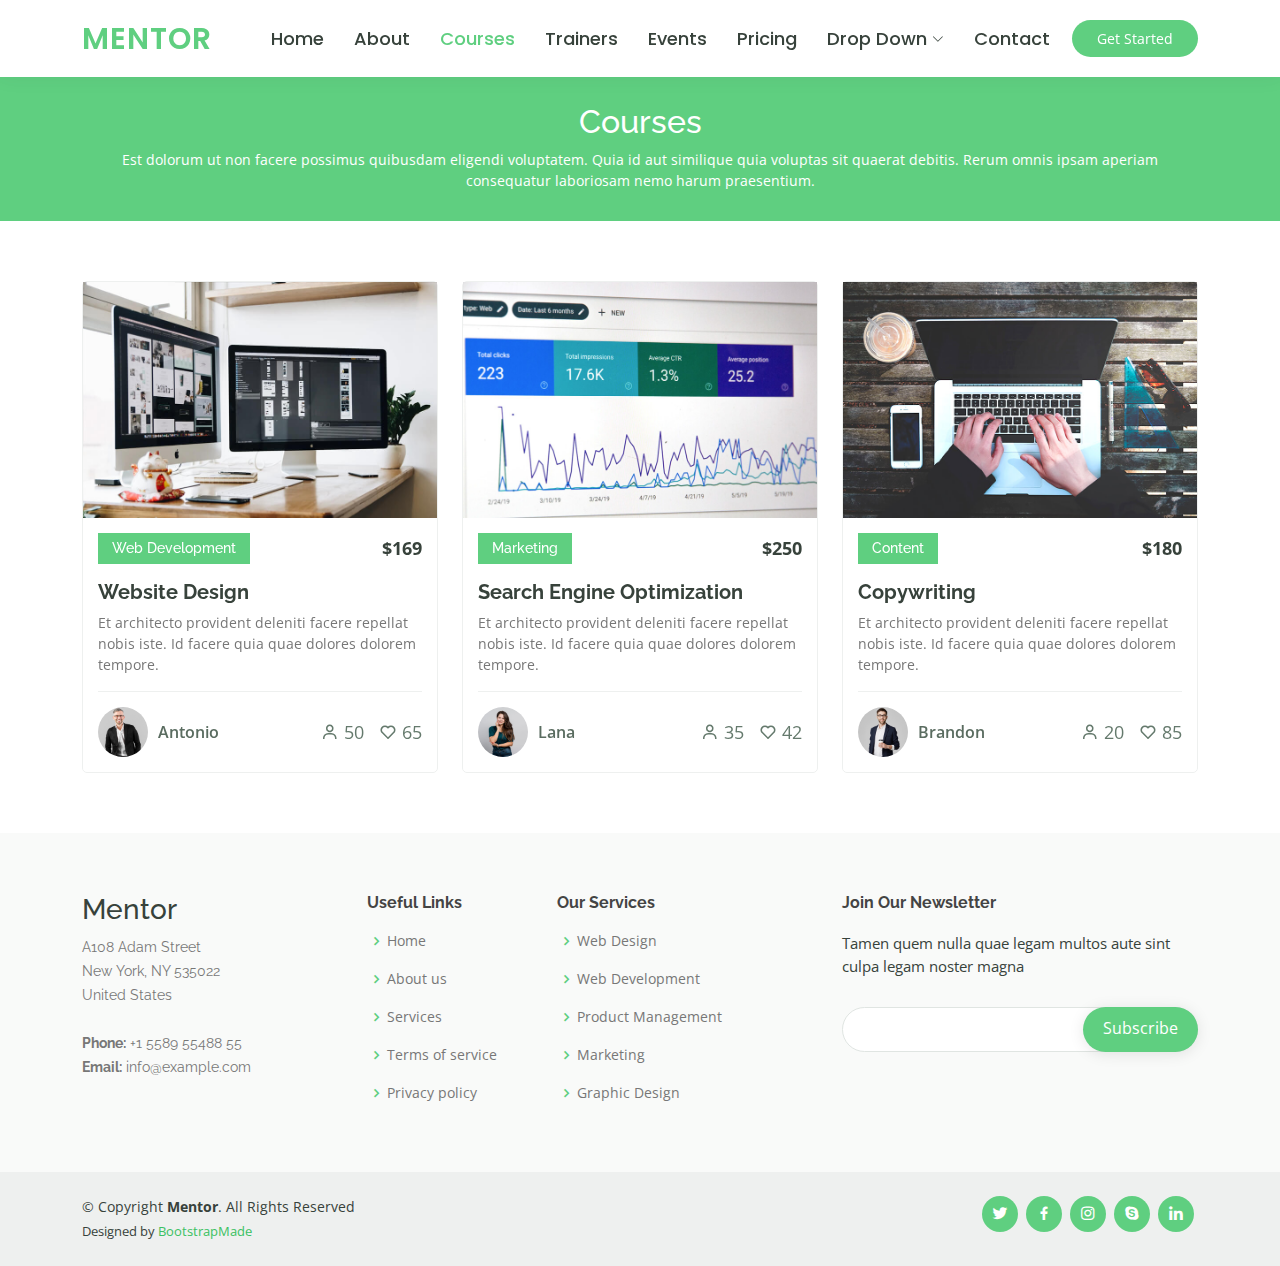
<file: courses.html>
<!DOCTYPE html>
<html lang="en">

<head>
  <meta charset="utf-8">
  <meta content="width=device-width, initial-scale=1.0" name="viewport">

  <title>Courses - Mentor Bootstrap Template</title>
  <meta content="" name="description">
  <meta content="" name="keywords">

  <!-- Favicons -->
  <link href="assets/img/favicon.png" rel="icon">
  <link href="assets/img/apple-touch-icon.png" rel="apple-touch-icon">

  <!-- Google Fonts -->
  <link href="https://fonts.googleapis.com/css?family=Open+Sans:300,300i,400,400i,600,600i,700,700i|Raleway:300,300i,400,400i,500,500i,600,600i,700,700i|Poppins:300,300i,400,400i,500,500i,600,600i,700,700i" rel="stylesheet">

  <!-- Vendor CSS Files -->
  <link href="assets/vendor/animate.css/animate.min.css" rel="stylesheet">
  <link href="assets/vendor/aos/aos.css" rel="stylesheet">
  <link href="assets/vendor/bootstrap/css/bootstrap.min.css" rel="stylesheet">
  <link href="assets/vendor/bootstrap-icons/bootstrap-icons.css" rel="stylesheet">
  <link href="assets/vendor/boxicons/css/boxicons.min.css" rel="stylesheet">
  <link href="assets/vendor/remixicon/remixicon.css" rel="stylesheet">
  <link href="assets/vendor/swiper/swiper-bundle.min.css" rel="stylesheet">

  <!-- Template Main CSS File -->
  <link href="assets/css/style.css" rel="stylesheet">

  <!-- =======================================================
  * Template Name: Mentor
  * Updated: Mar 10 2023 with Bootstrap v5.2.3
  * Template URL: https://bootstrapmade.com/mentor-free-education-bootstrap-theme/
  * Author: BootstrapMade.com
  * License: https://bootstrapmade.com/license/
  ======================================================== -->
</head>

<body>

  <!-- ======= Header ======= -->
  <header id="header" class="fixed-top">
    <div class="container d-flex align-items-center">

      <h1 class="logo me-auto"><a href="index.html">Mentor</a></h1>
      <!-- Uncomment below if you prefer to use an image logo -->
      <!-- <a href="index.html" class="logo me-auto"><img src="assets/img/logo.png" alt="" class="img-fluid"></a>-->

      <nav id="navbar" class="navbar order-last order-lg-0">
        <ul>
          <li><a href="index.html">Home</a></li>
          <li><a href="about.html">About</a></li>
          <li><a class="active" href="courses.html">Courses</a></li>
          <li><a href="trainers.html">Trainers</a></li>
          <li><a href="events.html">Events</a></li>
          <li><a href="pricing.html">Pricing</a></li>

          <li class="dropdown"><a href="#"><span>Drop Down</span> <i class="bi bi-chevron-down"></i></a>
            <ul>
              <li><a href="#">Drop Down 1</a></li>
              <li class="dropdown"><a href="#"><span>Deep Drop Down</span> <i class="bi bi-chevron-right"></i></a>
                <ul>
                  <li><a href="#">Deep Drop Down 1</a></li>
                  <li><a href="#">Deep Drop Down 2</a></li>
                  <li><a href="#">Deep Drop Down 3</a></li>
                  <li><a href="#">Deep Drop Down 4</a></li>
                  <li><a href="#">Deep Drop Down 5</a></li>
                </ul>
              </li>
              <li><a href="#">Drop Down 2</a></li>
              <li><a href="#">Drop Down 3</a></li>
              <li><a href="#">Drop Down 4</a></li>
            </ul>
          </li>
          <li><a href="contact.html">Contact</a></li>
        </ul>
        <i class="bi bi-list mobile-nav-toggle"></i>
      </nav><!-- .navbar -->

      <a href="courses.html" class="get-started-btn">Get Started</a>

    </div>
  </header><!-- End Header -->

  <main id="main" data-aos="fade-in">

    <!-- ======= Breadcrumbs ======= -->
    <div class="breadcrumbs">
      <div class="container">
        <h2>Courses</h2>
        <p>Est dolorum ut non facere possimus quibusdam eligendi voluptatem. Quia id aut similique quia voluptas sit quaerat debitis. Rerum omnis ipsam aperiam consequatur laboriosam nemo harum praesentium. </p>
      </div>
    </div><!-- End Breadcrumbs -->

    <!-- ======= Courses Section ======= -->
    <section id="courses" class="courses">
      <div class="container" data-aos="fade-up">

        <div class="row" data-aos="zoom-in" data-aos-delay="100">

          <div class="col-lg-4 col-md-6 d-flex align-items-stretch">
            <div class="course-item">
              <img src="assets/img/course-1.jpg" class="img-fluid" alt="...">
              <div class="course-content">
                <div class="d-flex justify-content-between align-items-center mb-3">
                  <h4>Web Development</h4>
                  <p class="price">$169</p>
                </div>

                <h3><a href="course-details.html">Website Design</a></h3>
                <p>Et architecto provident deleniti facere repellat nobis iste. Id facere quia quae dolores dolorem tempore.</p>
                <div class="trainer d-flex justify-content-between align-items-center">
                  <div class="trainer-profile d-flex align-items-center">
                    <img src="assets/img/trainers/trainer-1.jpg" class="img-fluid" alt="">
                    <span>Antonio</span>
                  </div>
                  <div class="trainer-rank d-flex align-items-center">
                    <i class="bx bx-user"></i>&nbsp;50
                    &nbsp;&nbsp;
                    <i class="bx bx-heart"></i>&nbsp;65
                  </div>
                </div>
              </div>
            </div>
          </div> <!-- End Course Item-->

          <div class="col-lg-4 col-md-6 d-flex align-items-stretch mt-4 mt-md-0">
            <div class="course-item">
              <img src="assets/img/course-2.jpg" class="img-fluid" alt="...">
              <div class="course-content">
                <div class="d-flex justify-content-between align-items-center mb-3">
                  <h4>Marketing</h4>
                  <p class="price">$250</p>
                </div>

                <h3><a href="course-details.html">Search Engine Optimization</a></h3>
                <p>Et architecto provident deleniti facere repellat nobis iste. Id facere quia quae dolores dolorem tempore.</p>
                <div class="trainer d-flex justify-content-between align-items-center">
                  <div class="trainer-profile d-flex align-items-center">
                    <img src="assets/img/trainers/trainer-2.jpg" class="img-fluid" alt="">
                    <span>Lana</span>
                  </div>
                  <div class="trainer-rank d-flex align-items-center">
                    <i class="bx bx-user"></i>&nbsp;35
                    &nbsp;&nbsp;
                    <i class="bx bx-heart"></i>&nbsp;42
                  </div>
                </div>
              </div>
            </div>
          </div> <!-- End Course Item-->

          <div class="col-lg-4 col-md-6 d-flex align-items-stretch mt-4 mt-lg-0">
            <div class="course-item">
              <img src="assets/img/course-3.jpg" class="img-fluid" alt="...">
              <div class="course-content">
                <div class="d-flex justify-content-between align-items-center mb-3">
                  <h4>Content</h4>
                  <p class="price">$180</p>
                </div>

                <h3><a href="course-details.html">Copywriting</a></h3>
                <p>Et architecto provident deleniti facere repellat nobis iste. Id facere quia quae dolores dolorem tempore.</p>
                <div class="trainer d-flex justify-content-between align-items-center">
                  <div class="trainer-profile d-flex align-items-center">
                    <img src="assets/img/trainers/trainer-3.jpg" class="img-fluid" alt="">
                    <span>Brandon</span>
                  </div>
                  <div class="trainer-rank d-flex align-items-center">
                    <i class="bx bx-user"></i>&nbsp;20
                    &nbsp;&nbsp;
                    <i class="bx bx-heart"></i>&nbsp;85
                  </div>
                </div>
              </div>
            </div>
          </div> <!-- End Course Item-->

        </div>

      </div>
    </section><!-- End Courses Section -->

  </main><!-- End #main -->

  <!-- ======= Footer ======= -->
  <footer id="footer">

    <div class="footer-top">
      <div class="container">
        <div class="row">

          <div class="col-lg-3 col-md-6 footer-contact">
            <h3>Mentor</h3>
            <p>
              A108 Adam Street <br>
              New York, NY 535022<br>
              United States <br><br>
              <strong>Phone:</strong> +1 5589 55488 55<br>
              <strong>Email:</strong> info@example.com<br>
            </p>
          </div>

          <div class="col-lg-2 col-md-6 footer-links">
            <h4>Useful Links</h4>
            <ul>
              <li><i class="bx bx-chevron-right"></i> <a href="#">Home</a></li>
              <li><i class="bx bx-chevron-right"></i> <a href="#">About us</a></li>
              <li><i class="bx bx-chevron-right"></i> <a href="#">Services</a></li>
              <li><i class="bx bx-chevron-right"></i> <a href="#">Terms of service</a></li>
              <li><i class="bx bx-chevron-right"></i> <a href="#">Privacy policy</a></li>
            </ul>
          </div>

          <div class="col-lg-3 col-md-6 footer-links">
            <h4>Our Services</h4>
            <ul>
              <li><i class="bx bx-chevron-right"></i> <a href="#">Web Design</a></li>
              <li><i class="bx bx-chevron-right"></i> <a href="#">Web Development</a></li>
              <li><i class="bx bx-chevron-right"></i> <a href="#">Product Management</a></li>
              <li><i class="bx bx-chevron-right"></i> <a href="#">Marketing</a></li>
              <li><i class="bx bx-chevron-right"></i> <a href="#">Graphic Design</a></li>
            </ul>
          </div>

          <div class="col-lg-4 col-md-6 footer-newsletter">
            <h4>Join Our Newsletter</h4>
            <p>Tamen quem nulla quae legam multos aute sint culpa legam noster magna</p>
            <form action="" method="post">
              <input type="email" name="email"><input type="submit" value="Subscribe">
            </form>
          </div>

        </div>
      </div>
    </div>

    <div class="container d-md-flex py-4">

      <div class="me-md-auto text-center text-md-start">
        <div class="copyright">
          &copy; Copyright <strong><span>Mentor</span></strong>. All Rights Reserved
        </div>
        <div class="credits">
          <!-- All the links in the footer should remain intact. -->
          <!-- You can delete the links only if you purchased the pro version. -->
          <!-- Licensing information: https://bootstrapmade.com/license/ -->
          <!-- Purchase the pro version with working PHP/AJAX contact form: https://bootstrapmade.com/mentor-free-education-bootstrap-theme/ -->
          Designed by <a href="https://bootstrapmade.com/">BootstrapMade</a>
        </div>
      </div>
      <div class="social-links text-center text-md-right pt-3 pt-md-0">
        <a href="#" class="twitter"><i class="bx bxl-twitter"></i></a>
        <a href="#" class="facebook"><i class="bx bxl-facebook"></i></a>
        <a href="#" class="instagram"><i class="bx bxl-instagram"></i></a>
        <a href="#" class="google-plus"><i class="bx bxl-skype"></i></a>
        <a href="#" class="linkedin"><i class="bx bxl-linkedin"></i></a>
      </div>
    </div>
  </footer><!-- End Footer -->

  <div id="preloader"></div>
  <a href="#" class="back-to-top d-flex align-items-center justify-content-center"><i class="bi bi-arrow-up-short"></i></a>

  <!-- Vendor JS Files -->
  <script src="assets/vendor/purecounter/purecounter_vanilla.js"></script>
  <script src="assets/vendor/aos/aos.js"></script>
  <script src="assets/vendor/bootstrap/js/bootstrap.bundle.min.js"></script>
  <script src="assets/vendor/swiper/swiper-bundle.min.js"></script>
  <script src="assets/vendor/php-email-form/validate.js"></script>

  <!-- Template Main JS File -->
  <script src="assets/js/main.js"></script>

</body>

</html>
</file>
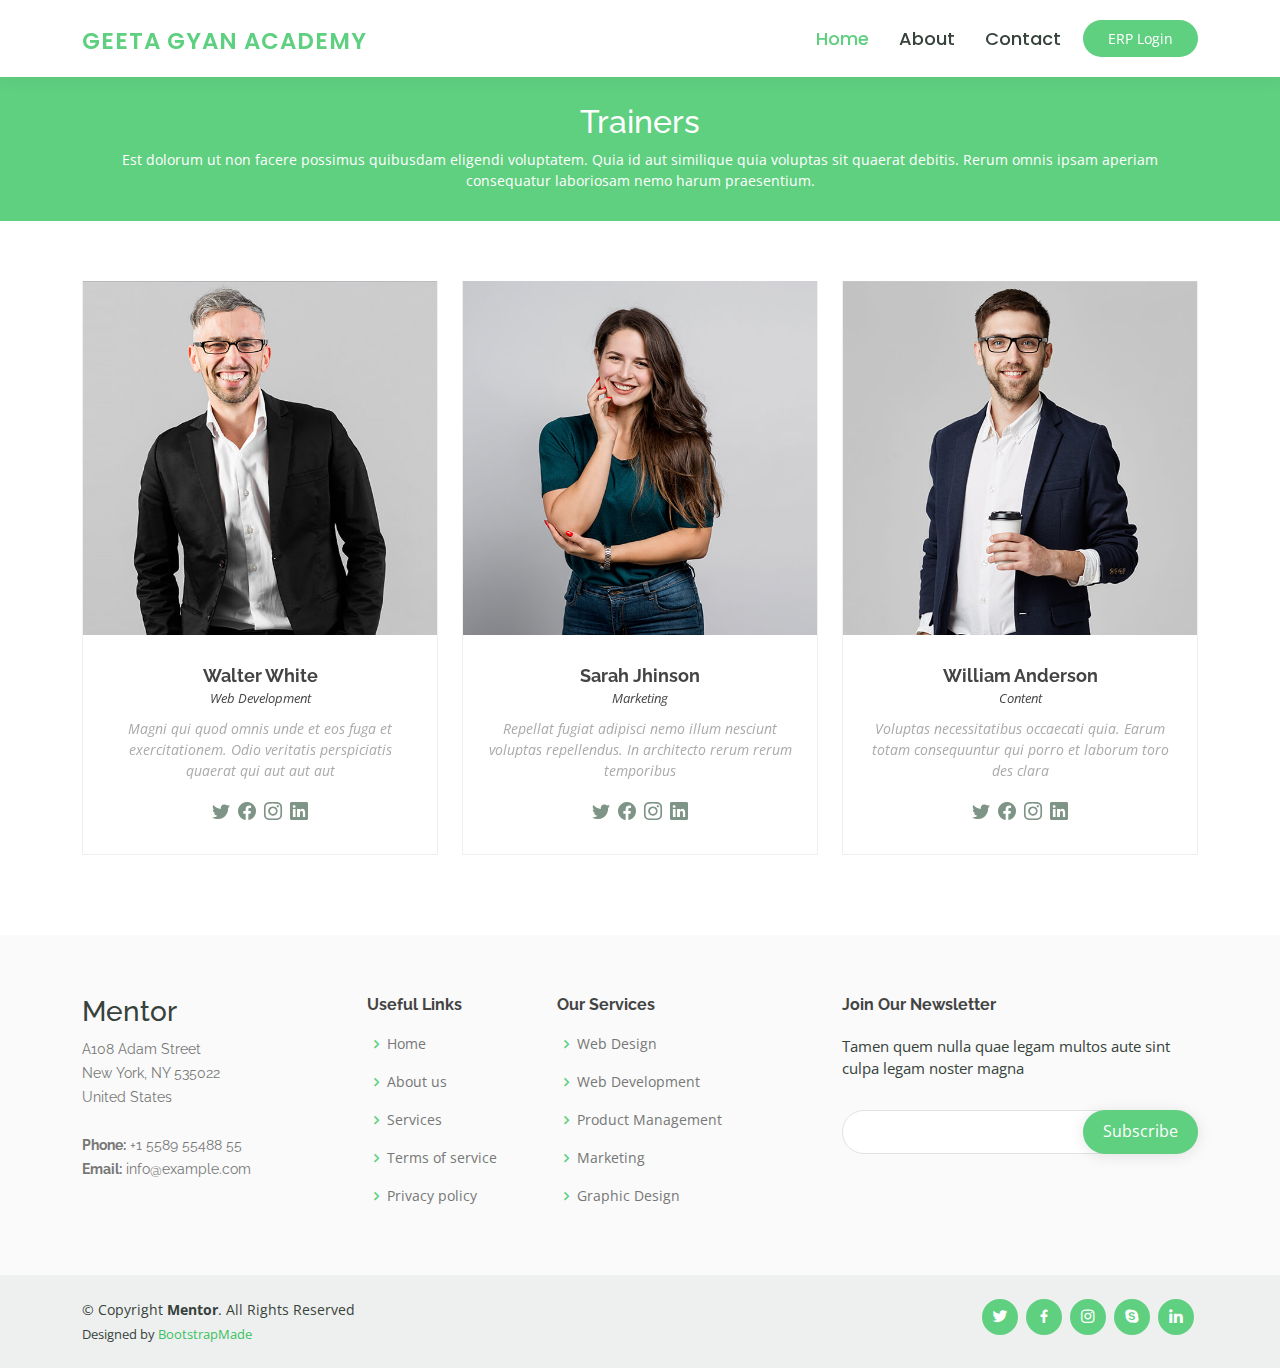
<file: trainers.html>
<!DOCTYPE html>
<html lang="en">

<head>
  <meta charset="utf-8">
  <meta content="width=device-width, initial-scale=1.0" name="viewport">

  <title>Trainers - Mentor Bootstrap Template</title>
  <meta content="" name="description">
  <meta content="" name="keywords">

  <!-- Favicons -->
  <link href="assets/img/favicon.png" rel="icon">
  <link href="assets/img/apple-touch-icon.png" rel="apple-touch-icon">

  <!-- Google Fonts -->
  <link href="https://fonts.googleapis.com/css?family=Open+Sans:300,300i,400,400i,600,600i,700,700i|Raleway:300,300i,400,400i,500,500i,600,600i,700,700i|Poppins:300,300i,400,400i,500,500i,600,600i,700,700i" rel="stylesheet">

  <!-- Vendor CSS Files -->
  <link href="assets/vendor/animate.css/animate.min.css" rel="stylesheet">
  <link href="assets/vendor/aos/aos.css" rel="stylesheet">
  <link href="assets/vendor/bootstrap/css/bootstrap.min.css" rel="stylesheet">
  <link href="assets/vendor/bootstrap-icons/bootstrap-icons.css" rel="stylesheet">
  <link href="assets/vendor/boxicons/css/boxicons.min.css" rel="stylesheet">
  <link href="assets/vendor/remixicon/remixicon.css" rel="stylesheet">
  <link href="assets/vendor/swiper/swiper-bundle.min.css" rel="stylesheet">

  <!-- Template Main CSS File -->
  <link href="assets/css/style.css" rel="stylesheet">

  <!-- =======================================================
  * Template Name: Mentor
  * Updated: Mar 10 2023 with Bootstrap v5.2.3
  * Template URL: https://bootstrapmade.com/mentor-free-education-bootstrap-theme/
  * Author: BootstrapMade.com
  * License: https://bootstrapmade.com/license/
  ======================================================== -->
</head>

<body>

  <!-- ======= Header ======= -->
 <header id="header" class="fixed-top">
    <div class="container d-flex align-items-center">

      <h1 class="logo me-auto"><a href="index.html" style="font-size: 23px;">Geeta Gyan Academy</a></h1>
      <!-- Uncomment below if you prefer to use an image logo -->
      <!-- <a href="index.html" class="logo me-auto"><img src="assets/img/logo.png" alt="" class="img-fluid"></a>-->

      <nav id="navbar" class="navbar order-last order-lg-0">
        <ul>
          <li><a class="active" href="index.html">Home</a></li>
          <li><a href="about.html">About</a></li>
          <li><a href="contact.html">Contact</a></li>      
        </ul>
        
        <i class="bi bi-list mobile-nav-toggle"></i>
      </nav><!-- .navbar -->

<a href="courses.html" class="get-started-btn">ERP Login</a>

    </div>
  </header><!-- End Header -->

  <main id="main" data-aos="fade-in">

    <!-- ======= Breadcrumbs ======= -->
    <div class="breadcrumbs">
      <div class="container">
        <h2>Trainers</h2>
        <p>Est dolorum ut non facere possimus quibusdam eligendi voluptatem. Quia id aut similique quia voluptas sit quaerat debitis. Rerum omnis ipsam aperiam consequatur laboriosam nemo harum praesentium. </p>
      </div>
    </div><!-- End Breadcrumbs -->

    <!-- ======= Trainers Section ======= -->
    <section id="trainers" class="trainers">
      <div class="container" data-aos="fade-up">

        <div class="row" data-aos="zoom-in" data-aos-delay="100">
          <div class="col-lg-4 col-md-6 d-flex align-items-stretch">
            <div class="member">
              <img src="assets/img/trainers/trainer-1.jpg" class="img-fluid" alt="">
              <div class="member-content">
                <h4>Walter White</h4>
                <span>Web Development</span>
                <p>
                  Magni qui quod omnis unde et eos fuga et exercitationem. Odio veritatis perspiciatis quaerat qui aut aut aut
                </p>
                <div class="social">
                  <a href=""><i class="bi bi-twitter"></i></a>
                  <a href=""><i class="bi bi-facebook"></i></a>
                  <a href=""><i class="bi bi-instagram"></i></a>
                  <a href=""><i class="bi bi-linkedin"></i></a>
                </div>
              </div>
            </div>
          </div>

          <div class="col-lg-4 col-md-6 d-flex align-items-stretch">
            <div class="member">
              <img src="assets/img/trainers/trainer-2.jpg" class="img-fluid" alt="">
              <div class="member-content">
                <h4>Sarah Jhinson</h4>
                <span>Marketing</span>
                <p>
                  Repellat fugiat adipisci nemo illum nesciunt voluptas repellendus. In architecto rerum rerum temporibus
                </p>
                <div class="social">
                  <a href=""><i class="bi bi-twitter"></i></a>
                  <a href=""><i class="bi bi-facebook"></i></a>
                  <a href=""><i class="bi bi-instagram"></i></a>
                  <a href=""><i class="bi bi-linkedin"></i></a>
                </div>
              </div>
            </div>
          </div>

          <div class="col-lg-4 col-md-6 d-flex align-items-stretch">
            <div class="member">
              <img src="assets/img/trainers/trainer-3.jpg" class="img-fluid" alt="">
              <div class="member-content">
                <h4>William Anderson</h4>
                <span>Content</span>
                <p>
                  Voluptas necessitatibus occaecati quia. Earum totam consequuntur qui porro et laborum toro des clara
                </p>
                <div class="social">
                  <a href=""><i class="bi bi-twitter"></i></a>
                  <a href=""><i class="bi bi-facebook"></i></a>
                  <a href=""><i class="bi bi-instagram"></i></a>
                  <a href=""><i class="bi bi-linkedin"></i></a>
                </div>
              </div>
            </div>
          </div>

        </div>

      </div>
    </section><!-- End Trainers Section -->

  </main><!-- End #main -->

  <!-- ======= Footer ======= -->
  <footer id="footer">

    <div class="footer-top">
      <div class="container">
        <div class="row">

          <div class="col-lg-3 col-md-6 footer-contact">
            <h3>Mentor</h3>
            <p>
              A108 Adam Street <br>
              New York, NY 535022<br>
              United States <br><br>
              <strong>Phone:</strong> +1 5589 55488 55<br>
              <strong>Email:</strong> info@example.com<br>
            </p>
          </div>

          <div class="col-lg-2 col-md-6 footer-links">
            <h4>Useful Links</h4>
            <ul>
              <li><i class="bx bx-chevron-right"></i> <a href="#">Home</a></li>
              <li><i class="bx bx-chevron-right"></i> <a href="#">About us</a></li>
              <li><i class="bx bx-chevron-right"></i> <a href="#">Services</a></li>
              <li><i class="bx bx-chevron-right"></i> <a href="#">Terms of service</a></li>
              <li><i class="bx bx-chevron-right"></i> <a href="#">Privacy policy</a></li>
            </ul>
          </div>

          <div class="col-lg-3 col-md-6 footer-links">
            <h4>Our Services</h4>
            <ul>
              <li><i class="bx bx-chevron-right"></i> <a href="#">Web Design</a></li>
              <li><i class="bx bx-chevron-right"></i> <a href="#">Web Development</a></li>
              <li><i class="bx bx-chevron-right"></i> <a href="#">Product Management</a></li>
              <li><i class="bx bx-chevron-right"></i> <a href="#">Marketing</a></li>
              <li><i class="bx bx-chevron-right"></i> <a href="#">Graphic Design</a></li>
            </ul>
          </div>

          <div class="col-lg-4 col-md-6 footer-newsletter">
            <h4>Join Our Newsletter</h4>
            <p>Tamen quem nulla quae legam multos aute sint culpa legam noster magna</p>
            <form action="" method="post">
              <input type="email" name="email"><input type="submit" value="Subscribe">
            </form>
          </div>

        </div>
      </div>
    </div>

    <div class="container d-md-flex py-4">

      <div class="me-md-auto text-center text-md-start">
        <div class="copyright">
          &copy; Copyright <strong><span>Mentor</span></strong>. All Rights Reserved
        </div>
        <div class="credits">
          <!-- All the links in the footer should remain intact. -->
          <!-- You can delete the links only if you purchased the pro version. -->
          <!-- Licensing information: https://bootstrapmade.com/license/ -->
          <!-- Purchase the pro version with working PHP/AJAX contact form: https://bootstrapmade.com/mentor-free-education-bootstrap-theme/ -->
          Designed by <a href="https://bootstrapmade.com/">BootstrapMade</a>
        </div>
      </div>
      <div class="social-links text-center text-md-right pt-3 pt-md-0">
        <a href="#" class="twitter"><i class="bx bxl-twitter"></i></a>
        <a href="#" class="facebook"><i class="bx bxl-facebook"></i></a>
        <a href="#" class="instagram"><i class="bx bxl-instagram"></i></a>
        <a href="#" class="google-plus"><i class="bx bxl-skype"></i></a>
        <a href="#" class="linkedin"><i class="bx bxl-linkedin"></i></a>
      </div>
    </div>
  </footer><!-- End Footer -->

  <div id="preloader"></div>
  <a href="#" class="back-to-top d-flex align-items-center justify-content-center"><i class="bi bi-arrow-up-short"></i></a>

  <!-- Vendor JS Files -->
  <script src="assets/vendor/purecounter/purecounter_vanilla.js"></script>
  <script src="assets/vendor/aos/aos.js"></script>
  <script src="assets/vendor/bootstrap/js/bootstrap.bundle.min.js"></script>
  <script src="assets/vendor/swiper/swiper-bundle.min.js"></script>
  <script src="assets/vendor/php-email-form/validate.js"></script>

  <!-- Template Main JS File -->
  <script src="assets/js/main.js"></script>

</body>

</html>
</file>
<file: assets/css/style.css>
body {
  font-family: "Open Sans", sans-serif;
  color: #444444;
}

a {
  color: #5fcf80;
  text-decoration: none;
}

a:hover {
  color: #86db9f;
  text-decoration: none;
}

h1,
h2,
h3,
h4,
h5,
h6 {
  font-family: "Raleway", sans-serif;
}

/*--------------------------------------------------------------
# Back to top button
--------------------------------------------------------------*/
.back-to-top {
  position: fixed;
  visibility: hidden;
  opacity: 0;
  right: 15px;
  bottom: 15px;
  z-index: 996;
  background: #5fcf80;
  width: 40px;
  height: 40px;
  border-radius: 50px;
  transition: all 0.4s;
}

.back-to-top i {
  font-size: 28px;
  color: #fff;
  line-height: 0;
}

.back-to-top:hover {
  background: #7ed899;
  color: #fff;
}

.back-to-top.active {
  visibility: visible;
  opacity: 1;
}

/*--------------------------------------------------------------
# Preloader
--------------------------------------------------------------*/
#preloader {
  position: fixed;
  top: 0;
  left: 0;
  right: 0;
  bottom: 0;
  z-index: 9999;
  overflow: hidden;
  background: #fff;
}

#preloader:before {
  content: "";
  position: fixed;
  top: calc(50% - 30px);
  left: calc(50% - 30px);
  border: 6px solid #5fcf80;
  border-top-color: #fff;
  border-bottom-color: #fff;
  border-radius: 50%;
  width: 60px;
  height: 60px;
  animation: animate-preloader 1s linear infinite;
}

@keyframes animate-preloader {
  0% {
    transform: rotate(0deg);
  }

  100% {
    transform: rotate(360deg);
  }
}

/*--------------------------------------------------------------
# Disable aos animation delay on mobile devices
--------------------------------------------------------------*/
@media screen and (max-width: 768px) {
  [data-aos-delay] {
    transition-delay: 0 !important;
  }
}

/*--------------------------------------------------------------
# Header
--------------------------------------------------------------*/
#header {
  background: #fff;
  transition: all 0.5s;
  z-index: 997;
  padding: 15px 0;
  box-shadow: 0px 0 18px rgba(55, 66, 59, 0.08);
}

#header .logo {
  font-size: 30px;
  margin: 0;
  padding: 0;
  line-height: 1;
  font-weight: 600;
  letter-spacing: 1px;
  text-transform: uppercase;
  font-family: "Poppins", sans-serif;
}

#header .logo a {
  color: #5fcf80;
}

#header .logo img {
  max-height: 40px;
}

/**
* Get Startet Button 
*/
.get-started-btn {
  margin-left: 22px;
  background: #5fcf80;
  color: #fff;
  border-radius: 50px;
  padding: 8px 25px;
  white-space: nowrap;
  transition: 0.3s;
  font-size: 14px;
  display: inline-block;
}

.get-started-btn:hover {
  background: #3ac162;
  color: #fff;
}

@media (max-width: 768px) {
  .get-started-btn {
    margin: 0 15px 0 0;
    padding: 6px 18px;
  }
}

/*--------------------------------------------------------------
# Navigation Menu
--------------------------------------------------------------*/
/**
* Desktop Navigation 
*/
.navbar {
  padding: 0;
}

.navbar ul {
  margin: 0;
  padding: 0;
  display: flex;
  list-style: none;
  align-items: center;
}

.navbar li {
  position: relative;
}

.navbar a,
.navbar a:focus {
  display: flex;
  align-items: center;
  justify-content: space-between;
  padding: 10px 0 10px 30px;
  font-family: "Poppins", sans-serif;
  font-size: 18px;
  font-weight: 500;
  color: #37423b;
  white-space: nowrap;
  transition: 0.3s;
}

.navbar a i,
.navbar a:focus i {
  font-size: 12px;
  line-height: 0;
  margin-left: 5px;
}

.navbar a:hover,
.navbar .active,
.navbar .active:focus,
.navbar li:hover>a {
  color: #5fcf80;
}

.navbar .dropdown ul {
  display: block;
  position: absolute;
  left: 30px;
  top: calc(100% + 30px);
  margin: 0;
  padding: 10px 0;
  z-index: 99;
  opacity: 0;
  visibility: hidden;
  background: #fff;
  box-shadow: 0px 0px 30px rgba(127, 137, 161, 0.25);
  transition: 0.3s;
  border-radius: 4px;
}

.navbar .dropdown ul li {
  min-width: 200px;
}

.navbar .dropdown ul a {
  padding: 10px 20px;
  font-size: 14px;
  text-transform: none;
  font-weight: 500;
}

.navbar .dropdown ul a i {
  font-size: 12px;
}

.navbar .dropdown ul a:hover,
.navbar .dropdown ul .active:hover,
.navbar .dropdown ul li:hover>a {
  color: #5fcf80;
}

.navbar .dropdown:hover>ul {
  opacity: 1;
  top: 100%;
  visibility: visible;
}

.navbar .dropdown .dropdown ul {
  top: 0;
  left: calc(100% - 30px);
  visibility: hidden;
}

.navbar .dropdown .dropdown:hover>ul {
  opacity: 1;
  top: 0;
  left: 100%;
  visibility: visible;
}

@media (max-width: 1366px) {
  .navbar .dropdown .dropdown ul {
    left: -90%;
  }

  .navbar .dropdown .dropdown:hover>ul {
    left: -100%;
  }
}

/**
* Mobile Navigation 
*/
.mobile-nav-toggle {
  color: #37423b;
  font-size: 28px;
  cursor: pointer;
  display: none;
  line-height: 0;
  transition: 0.5s;
}

.mobile-nav-toggle.bi-x {
  color: #fff;
}

@media (max-width: 991px) {
  .mobile-nav-toggle {
    display: block;
  }

  .navbar ul {
    display: none;
  }
}

.navbar-mobile {
  position: fixed;
  overflow: hidden;
  top: 0;
  right: 0;
  left: 0;
  bottom: 0;
  background: rgba(32, 38, 34, 0.9);
  transition: 0.3s;
  z-index: 999;
}

.navbar-mobile .mobile-nav-toggle {
  position: absolute;
  top: 15px;
  right: 15px;
}

.navbar-mobile ul {
  display: block;
  position: absolute;
  top: 55px;
  right: 15px;
  bottom: 15px;
  left: 15px;
  padding: 10px 0;
  border-radius: 6px;
  background-color: #fff;
  overflow-y: auto;
  transition: 0.3s;
}

.navbar-mobile a,
.navbar-mobile a:focus {
  padding: 10px 20px;
  font-size: 15px;
  color: #37423b;
}

.navbar-mobile a:hover,
.navbar-mobile .active,
.navbar-mobile li:hover>a {
  color: #5fcf80;
}

.navbar-mobile .getstarted,
.navbar-mobile .getstarted:focus {
  margin: 15px;
}

.navbar-mobile .dropdown ul {
  position: static;
  display: none;
  margin: 10px 20px;
  padding: 10px 0;
  z-index: 99;
  opacity: 1;
  visibility: visible;
  background: #fff;
  box-shadow: 0px 0px 30px rgba(127, 137, 161, 0.25);
}

.navbar-mobile .dropdown ul li {
  min-width: 200px;
}

.navbar-mobile .dropdown ul a {
  padding: 10px 20px;
}

.navbar-mobile .dropdown ul a i {
  font-size: 12px;
}

.navbar-mobile .dropdown ul a:hover,
.navbar-mobile .dropdown ul .active:hover,
.navbar-mobile .dropdown ul li:hover>a {
  color: #5fcf80;
}

.navbar-mobile .dropdown>.dropdown-active {
  display: block;
}

/*--------------------------------------------------------------
# Hero Section
--------------------------------------------------------------*/
#hero {
  width: 100%;
  height: 80vh;
  background: url("../img/hero-bg.jpg") top center;
  background-size: cover;
  position: relative;
}

#hero:before {
  content: "";
  background: rgba(0, 0, 0, 0.4);
  position: absolute;
  bottom: 0;
  top: 0;
  left: 0;
  right: 0;
}

#hero .container {
  padding-top: 72px;
}

@media (max-width: 992px) {
  #hero .container {
    padding-top: 62px;
  }
}

#hero h1 {
  margin: 0;
  font-size: 48px;
  font-weight: 700;
  line-height: 56px;
  color: #fff;
  font-family: "Poppins", sans-serif;
}

#hero h2 {
  color: #eee;
  margin: 10px 0 0 0;
  font-size: 24px;
}

#hero .btn-get-started {
  font-family: "Raleway", sans-serif;
  font-weight: 500;
  font-size: 15px;
  letter-spacing: 1px;
  display: inline-block;
  padding: 10px 35px;
  border-radius: 50px;
  transition: 0.5s;
  margin-top: 30px;
  border: 2px solid #fff;
  color: #fff;
}

#hero .btn-get-started:hover {
  background: #5fcf80;
  border: 2px solid #5fcf80;
}

@media (min-width: 1024px) {
  #hero {
    background-attachment: fixed;
  }
}

@media (max-width: 768px) {
  #hero {
    height: 100vh;
  }

  #hero h1 {
    font-size: 28px;
    line-height: 36px;
  }

  #hero h2 {
    font-size: 18px;
    line-height: 24px;
  }
}

/*--------------------------------------------------------------
# Sections General
--------------------------------------------------------------*/
section {
  padding: 60px 0;
  overflow: hidden;
}

.section-bg {
  background-color: #f6f7f6;
}

.section-title {
  padding-bottom: 40px;
}

.section-title h2 {
  font-size: 14px;
  font-weight: 500;
  padding: 0;
  line-height: 1px;
  margin: 0 0 5px 0;
  letter-spacing: 2px;
  text-transform: uppercase;
  color: #aaaaaa;
  font-family: "Poppins", sans-serif;
}

.section-title h2::after {
  content: "";
  width: 120px;
  height: 1px;
  display: inline-block;
  background: #9ae1af;
  margin: 4px 10px;
}

.section-title p {
  margin: 0;
  margin: 0;
  font-size: 36px;
  font-weight: 700;
  text-transform: uppercase;
  font-family: "Poppins", sans-serif;
  color: #37423b;
}

.breadcrumbs {
  margin-top: 73px;
  text-align: center;
  background: #5fcf80;
  padding: 30px 0;
  color: #fff;
}

@media (max-width: 992px) {
  .breadcrumbs {
    margin-top: 63px;
  }
}

.breadcrumbs h2 {
  font-size: 32px;
  font-weight: 500;
}

.breadcrumbs p {
  font-size: 14px;
  margin-bottom: 0;
}

/*--------------------------------------------------------------
# About
--------------------------------------------------------------*/
.about .content h3 {
  font-weight: 600;
  font-size: 26px;
}

.about .content ul {
  list-style: none;
  padding: 0;
}

.about .content ul li {
  padding-bottom: 10px;
}

.about .content ul i {
  font-size: 20px;
  padding-right: 4px;
  color: #5fcf80;
}

.about .content .learn-more-btn {
  background: #5fcf80;
  color: #fff;
  border-radius: 50px;
  padding: 8px 25px 9px 25px;
  white-space: nowrap;
  transition: 0.3s;
  font-size: 14px;
  display: inline-block;
}

.about .content .learn-more-btn:hover {
  background: #3ac162;
  color: #fff;
}

@media (max-width: 768px) {
  .about .content .learn-more-btn {
    margin: 0 48px 0 0;
    padding: 6px 18px;
  }
}

/*--------------------------------------------------------------
# Counts
--------------------------------------------------------------*/
.counts {
  padding: 30px 0;
}

.counts .counters span {
  font-size: 48px;
  display: block;
  color: #5fcf80;
  font-weight: 700;
}

.counts .counters p {
  padding: 0;
  margin: 0 0 20px 0;
  font-family: "Raleway", sans-serif;
  font-size: 15px;
  font-weight: 600;
  color: #37423b;
}

/*--------------------------------------------------------------
# Why Us
--------------------------------------------------------------*/
.why-us .content {
  padding: 30px;
  background: #5fcf80;
  border-radius: 4px;
  color: #fff;
}

.why-us .content h3 {
  font-weight: 700;
  font-size: 34px;
  margin-bottom: 30px;
}

.why-us .content p {
  margin-bottom: 30px;
}

.why-us .content .more-btn {
  display: inline-block;
  background: rgba(255, 255, 255, 0.2);
  padding: 6px 30px 8px 30px;
  color: #fff;
  border-radius: 50px;
  transition: all ease-in-out 0.4s;
}

.why-us .content .more-btn i {
  font-size: 14px;
}

.why-us .content .more-btn:hover {
  color: #5fcf80;
  background: #fff;
}

.why-us .icon-boxes .icon-box {
  text-align: center;
  background: #fff;
  padding: 40px 30px;
  width: 100%;
  border: 1px solid #eef0ef;
}

.why-us .icon-boxes .icon-box i {
  font-size: 32px;
  padding: 18px;
  color: #5fcf80;
  margin-bottom: 30px;
  background: #ecf9f0;
  border-radius: 50px;
}

.why-us .icon-boxes .icon-box h4 {
  font-size: 20px;
  font-weight: 700;
  margin: 0 0 30px 0;
}

.why-us .icon-boxes .icon-box p {
  font-size: 15px;
  color: #848484;
}

/*--------------------------------------------------------------
# Features
--------------------------------------------------------------*/
.features {
  padding-top: 0px;
}

.features .icon-box {
  display: flex;
  align-items: center;
  padding: 20px;
  transition: 0.3s;
  border: 1px solid #eef0ef;
}

.features .icon-box i {
  font-size: 32px;
  padding-right: 10px;
  line-height: 1;
}

.features .icon-box h3 {
  font-weight: 700;
  margin: 0;
  padding: 0;
  line-height: 1;
  font-size: 16px;
}

.features .icon-box h3 a {
  color: #37423b;
  transition: 0.3s;
}

.features .icon-box:hover {
  border-color: #5fcf80;
}

.features .icon-box:hover h3 a {
  color: #5fcf80;
}

/*--------------------------------------------------------------
# Courses
--------------------------------------------------------------*/
.courses .course-item {
  border-radius: 5px;
  border: 1px solid #eef0ef;
}

.courses .course-content {
  padding: 15px;
}

.courses .course-content h3 {
  font-weight: 700;
  font-size: 20px;
}

.courses .course-content h3 a {
  color: #37423b;
  transition: 0.3s;
}

.courses .course-content h3 a:hover {
  color: #5fcf80;
}

.courses .course-content p {
  font-size: 14px;
  color: #777777;
}

.courses .course-content h4 {
  font-size: 14px;
  background: #5fcf80;
  padding: 7px 14px;
  color: #fff;
  margin: 0;
}

.courses .course-content .price {
  margin: 0;
  font-weight: 700;
  font-size: 18px;
  color: #37423b;
}

.courses .trainer {
  padding-top: 15px;
  border-top: 1px solid #eef0ef;
}

.courses .trainer .trainer-profile img {
  max-width: 50px;
  border-radius: 50px;
}

.courses .trainer .trainer-profile span {
  padding-left: 10px;
  font-weight: 600;
  font-size: 16px;
  color: #5a6c60;
}

.courses .trainer .trainer-rank {
  font-size: 18px;
  color: #657a6d;
}

/*--------------------------------------------------------------
# Trainers
--------------------------------------------------------------*/
.trainers .member {
  text-align: center;
  margin-bottom: 20px;
  background: #fff;
  border: 1px solid #eef0ef;
}

.trainers .member img {
  margin: -1px -1px 30px -1px;
}

.trainers .member .member-content {
  padding: 0 20px 30px 20px;
}

.trainers .member h4 {
  font-weight: 700;
  margin-bottom: 2px;
  font-size: 18px;
}

.trainers .member span {
  font-style: italic;
  display: block;
  font-size: 13px;
}

.trainers .member p {
  padding-top: 10px;
  font-size: 14px;
  font-style: italic;
  color: #aaaaaa;
}

.trainers .member .social {
  margin-top: 15px;
}

.trainers .member .social a {
  color: #7e9486;
  transition: 0.3s;
}

.trainers .member .social a:hover {
  color: #5fcf80;
}

.trainers .member .social i {
  font-size: 18px;
  margin: 0 2px;
}

/*--------------------------------------------------------------
# Testimonials
--------------------------------------------------------------*/
.testimonials .testimonial-wrap {
  padding-left: 50px;
}

.testimonials .testimonials-carousel,
.testimonials .testimonials-slider {
  overflow: hidden;
}

.testimonials .testimonial-item {
  box-sizing: content-box;
  padding: 30px 30px 30px 60px;
  margin: 30px 15px;
  min-height: 200px;
  border: 1px solid #eef0ef;
  position: relative;
  background: #fff;
}

.testimonials .testimonial-item .testimonial-img {
  width: 90px;
  border-radius: 10px;
  border: 6px solid #fff;
  position: absolute;
  left: -45px;
}

.testimonials .testimonial-item h3 {
  font-size: 18px;
  font-weight: bold;
  margin: 10px 0 5px 0;
  color: #111;
}

.testimonials .testimonial-item h4 {
  font-size: 14px;
  color: #999;
  margin: 0;
}

.testimonials .testimonial-item .quote-icon-left,
.testimonials .testimonial-item .quote-icon-right {
  color: #c1ecce;
  font-size: 26px;
}

.testimonials .testimonial-item .quote-icon-left {
  display: inline-block;
  left: -5px;
  position: relative;
}

.testimonials .testimonial-item .quote-icon-right {
  display: inline-block;
  right: -5px;
  position: relative;
  top: 10px;
}

.testimonials .testimonial-item p {
  font-style: italic;
  margin: 15px auto 15px auto;
}

.testimonials .swiper-pagination {
  margin-top: 20px;
  position: relative;
}

.testimonials .swiper-pagination .swiper-pagination-bullet {
  width: 12px;
  height: 12px;
  background-color: #fff;
  opacity: 1;
  border: 1px solid #5fcf80;
}

.testimonials .swiper-pagination .swiper-pagination-bullet-active {
  background-color: #5fcf80;
}

@media (max-width: 767px) {
  .testimonials .testimonial-wrap {
    padding-left: 0;
  }

  .testimonials .testimonials-carousel,
  .testimonials .testimonials-slider {
    overflow: hidden;
  }

  .testimonials .testimonial-item {
    padding: 30px;
    margin: 15px;
  }

  .testimonials .testimonial-item .testimonial-img {
    position: static;
    left: auto;
  }
}

/*--------------------------------------------------------------
# Cource Details
--------------------------------------------------------------*/
.course-details h3 {
  font-size: 24px;
  margin: 30px 0 15px 0;
  font-weight: 700;
  position: relative;
  padding-bottom: 10px;
}

.course-details h3:before {
  content: "";
  position: absolute;
  display: block;
  width: 100%;
  height: 1px;
  background: #eef0ef;
  bottom: 0;
  left: 0;
}

.course-details h3:after {
  content: "";
  position: absolute;
  display: block;
  width: 60px;
  height: 1px;
  background: #5fcf80;
  bottom: 0;
  left: 0;
}

.course-details .course-info {
  background: #f6f7f6;
  padding: 10px 15px;
  margin-bottom: 15px;
}

.course-details .course-info h5 {
  font-weight: 400;
  font-size: 16px;
  margin: 0;
  font-family: "Poppins", sans-serif;
}

.course-details .course-info p {
  margin: 0;
  font-weight: 600;
}

.course-details .course-info a {
  color: #657a6d;
}

/*--------------------------------------------------------------
# Cource Details Tabs
--------------------------------------------------------------*/
.cource-details-tabs {
  overflow: hidden;
  padding-top: 0;
}

.cource-details-tabs .nav-tabs {
  border: 0;
}

.cource-details-tabs .nav-link {
  border: 0;
  padding: 12px 15px 12px 0;
  transition: 0.3s;
  color: #37423b;
  border-radius: 0;
  border-right: 2px solid #e2e7e4;
  font-weight: 600;
  font-size: 15px;
}

.cource-details-tabs .nav-link:hover {
  color: #5fcf80;
}

.cource-details-tabs .nav-link.active {
  color: #5fcf80;
  border-color: #5fcf80;
}

.cource-details-tabs .tab-pane.active {
  animation: fadeIn 0.5s ease-out;
}

.cource-details-tabs .details h3 {
  font-size: 26px;
  font-weight: 600;
  margin-bottom: 20px;
  color: #37423b;
}

.cource-details-tabs .details p {
  color: #777777;
}

.cource-details-tabs .details p:last-child {
  margin-bottom: 0;
}

@media (max-width: 992px) {
  .cource-details-tabs .nav-link {
    border: 0;
    padding: 15px;
  }

  .cource-details-tabs .nav-link.active {
    color: #fff;
    background: #5fcf80;
  }
}

/*--------------------------------------------------------------
# Events
--------------------------------------------------------------*/
.events .card {
  border: 0;
  padding: 0 30px;
  margin-bottom: 60px;
  position: relative;
}

.events .card-img {
  width: calc(100% + 60px);
  margin-left: -30px;
  overflow: hidden;
  z-index: 9;
  border-radius: 0;
}

.events .card-img img {
  max-width: 100%;
  transition: all 0.3s ease-in-out;
}

.events .card-body {
  z-index: 10;
  background: #fff;
  border-top: 4px solid #fff;
  padding: 30px;
  box-shadow: 0px 2px 15px rgba(0, 0, 0, 0.1);
  margin-top: -60px;
  transition: 0.3s;
}

.events .card-title {
  font-weight: 700;
  text-align: center;
  margin-bottom: 20px;
}

.events .card-title a {
  color: #37423b;
  transition: 0.3s;
}

.events .card-text {
  color: #5e5e5e;
}

.events .read-more a {
  color: #777777;
  text-transform: uppercase;
  font-weight: 600;
  font-size: 12px;
  transition: 0.3s;
}

.events .read-more a:hover {
  color: #5fcf80;
}

.events .card:hover img {
  transform: scale(1.1);
}

.events .card:hover .card-body {
  border-color: #5fcf80;
}

.events .card:hover .card-body .card-title a {
  color: #5fcf80;
}

/*--------------------------------------------------------------
# Pricing
--------------------------------------------------------------*/
.pricing .box {
  padding: 20px;
  background: #fff;
  text-align: center;
  border: 1px solid #eef0ef;
  border-radius: 0;
  position: relative;
  overflow: hidden;
}

.pricing h3 {
  font-weight: 400;
  margin: -20px -20px 20px -20px;
  padding: 20px 15px;
  font-size: 16px;
  font-weight: 600;
  color: #777777;
  background: #f8f8f8;
}

.pricing h4 {
  font-size: 36px;
  color: #5fcf80;
  font-weight: 600;
  font-family: "Poppins", sans-serif;
  margin-bottom: 20px;
}

.pricing h4 sup {
  font-size: 20px;
  top: -15px;
  left: -3px;
}

.pricing h4 span {
  color: #bababa;
  font-size: 16px;
  font-weight: 300;
}

.pricing ul {
  padding: 0;
  list-style: none;
  color: #444444;
  text-align: center;
  line-height: 20px;
  font-size: 14px;
}

.pricing ul li {
  padding-bottom: 16px;
}

.pricing ul i {
  color: #5fcf80;
  font-size: 18px;
  padding-right: 4px;
}

.pricing ul .na {
  color: #ccc;
  text-decoration: line-through;
}

.pricing .btn-wrap {
  margin: 20px -20px -20px -20px;
  padding: 20px 15px;
  background: #f8f8f8;
  text-align: center;
}

.pricing .btn-buy {
  background: #5fcf80;
  display: inline-block;
  padding: 8px 35px;
  border-radius: 50px;
  color: #fff;
  transition: none;
  font-size: 14px;
  font-weight: 400;
  font-family: "Raleway", sans-serif;
  font-weight: 600;
  transition: 0.3s;
}

.pricing .btn-buy:hover {
  background: #3ac162;
}

.pricing .featured h3 {
  color: #fff;
  background: #5fcf80;
}

.pricing .advanced {
  width: 200px;
  position: absolute;
  top: 18px;
  right: -68px;
  transform: rotate(45deg);
  z-index: 1;
  font-size: 14px;
  padding: 1px 0 3px 0;
  background: #5fcf80;
  color: #fff;
}

/*--------------------------------------------------------------
# Contact
--------------------------------------------------------------*/
.contact {
  padding-top: 5px;
}

.contact .info {
  width: 100%;
  background: #fff;
}

.contact .info i {
  font-size: 20px;
  color: #5fcf80;
  float: left;
  width: 44px;
  height: 44px;
  background: #ecf9f0;
  display: flex;
  justify-content: center;
  align-items: center;
  border-radius: 50px;
  transition: all 0.3s ease-in-out;
}

.contact .info h4 {
  padding: 0 0 0 60px;
  font-size: 22px;
  font-weight: 600;
  margin-bottom: 5px;
  color: #37423b;
}

.contact .info p {
  padding: 0 0 0 60px;
  margin-bottom: 0;
  font-size: 14px;
  color: #657a6d;
}

.contact .info .email,
.contact .info .phone {
  margin-top: 40px;
}

.contact .info .email:hover i,
.contact .info .address:hover i,
.contact .info .phone:hover i {
  background: #5fcf80;
  color: #fff;
}

.contact .php-email-form {
  width: 100%;
  background: #fff;
}

.contact .php-email-form .form-group {
  padding-bottom: 8px;
}

.contact .php-email-form .error-message {
  display: none;
  color: #fff;
  background: #ed3c0d;
  text-align: left;
  padding: 15px;
  font-weight: 600;
}

.contact .php-email-form .error-message br+br {
  margin-top: 25px;
}

.contact .php-email-form .sent-message {
  display: none;
  color: #fff;
  background: #18d26e;
  text-align: center;
  padding: 15px;
  font-weight: 600;
}

.contact .php-email-form .loading {
  display: none;
  background: #fff;
  text-align: center;
  padding: 15px;
}

.contact .php-email-form .loading:before {
  content: "";
  display: inline-block;
  border-radius: 50%;
  width: 24px;
  height: 24px;
  margin: 0 10px -6px 0;
  border: 3px solid #18d26e;
  border-top-color: #eee;
  animation: animate-loading 1s linear infinite;
}

.contact .php-email-form input,
.contact .php-email-form textarea {
  border-radius: 4px;
  box-shadow: none;
  font-size: 14px;
}

.contact .php-email-form input:focus,
.contact .php-email-form textarea:focus {
  border-color: #5fcf80;
}

.contact .php-email-form input {
  height: 44px;
}

.contact .php-email-form textarea {
  padding: 10px 12px;
}

.contact .php-email-form button[type=submit] {
  background: #5fcf80;
  border: 0;
  padding: 10px 35px;
  color: #fff;
  transition: 0.4s;
  border-radius: 50px;
}

.contact .php-email-form button[type=submit]:hover {
  background: #3ac162;
}

@keyframes animate-loading {
  0% {
    transform: rotate(0deg);
  }

  100% {
    transform: rotate(360deg);
  }
}

/*--------------------------------------------------------------
# Footer
--------------------------------------------------------------*/
#footer {
  color: #37423b;
  font-size: 14px;
  background: #eef0ef;
}

#footer .footer-top {
  padding: 60px 0 30px 0;
  background: #f9faf9;
}

#footer .footer-top .footer-contact {
  margin-bottom: 30px;
}

#footer .footer-top .footer-contact h4 {
  font-size: 22px;
  margin: 0 0 30px 0;
  padding: 2px 0 2px 0;
  line-height: 1;
  font-weight: 700;
}

#footer .footer-top .footer-contact p {
  font-size: 14px;
  line-height: 24px;
  margin-bottom: 0;
  font-family: "Raleway", sans-serif;
  color: #777777;
}

#footer .footer-top h4 {
  font-size: 16px;
  font-weight: bold;
  color: #444444;
  position: relative;
  padding-bottom: 12px;
}

#footer .footer-top .footer-links {
  margin-bottom: 30px;
}

#footer .footer-top .footer-links ul {
  list-style: none;
  padding: 0;
  margin: 0;
}

#footer .footer-top .footer-links ul i {
  padding-right: 2px;
  color: #5fcf80;
  font-size: 18px;
  line-height: 1;
}

#footer .footer-top .footer-links ul li {
  padding: 10px 0;
  display: flex;
  align-items: center;
}

#footer .footer-top .footer-links ul li:first-child {
  padding-top: 0;
}

#footer .footer-top .footer-links ul a {
  color: #777777;
  transition: 0.3s;
  display: inline-block;
  line-height: 1;
}

#footer .footer-top .footer-links ul a:hover {
  text-decoration: none;
  color: #5fcf80;
}

#footer .footer-newsletter {
  font-size: 15px;
}

#footer .footer-newsletter h4 {
  font-size: 16px;
  font-weight: bold;
  color: #444444;
  position: relative;
  padding-bottom: 12px;
}

#footer .footer-newsletter form {
  margin-top: 30px;
  background: #fff;
  padding: 6px 10px;
  position: relative;
  border-radius: 50px;
  text-align: left;
  border: 1px solid #e0e5e2;
}

#footer .footer-newsletter form input[type=email] {
  border: 0;
  padding: 4px 8px;
  width: calc(100% - 100px);
}

#footer .footer-newsletter form input[type=submit] {
  position: absolute;
  top: -1px;
  right: -1px;
  bottom: -1px;
  border: 0;
  background: none;
  font-size: 16px;
  padding: 0 20px 2px 20px;
  background: #5fcf80;
  color: #fff;
  transition: 0.3s;
  border-radius: 50px;
  box-shadow: 0px 2px 15px rgba(0, 0, 0, 0.1);
}

#footer .footer-newsletter form input[type=submit]:hover {
  background: #3ac162;
}

#footer .credits {
  padding-top: 5px;
  font-size: 13px;
}

#footer .credits a {
  color: #3ac162;
  transition: 0.3s;
}

#footer .credits a:hover {
  color: #5fcf80;
}

#footer .social-links a {
  font-size: 18px;
  display: inline-block;
  background: #5fcf80;
  color: #fff;
  line-height: 1;
  padding: 8px 0;
  margin-right: 4px;
  border-radius: 50%;
  text-align: center;
  width: 36px;
  height: 36px;
  transition: 0.3s;
}

#footer .social-links a:hover {
  background: #3ac162;
  color: #fff;
  text-decoration: none;
}
</file>
